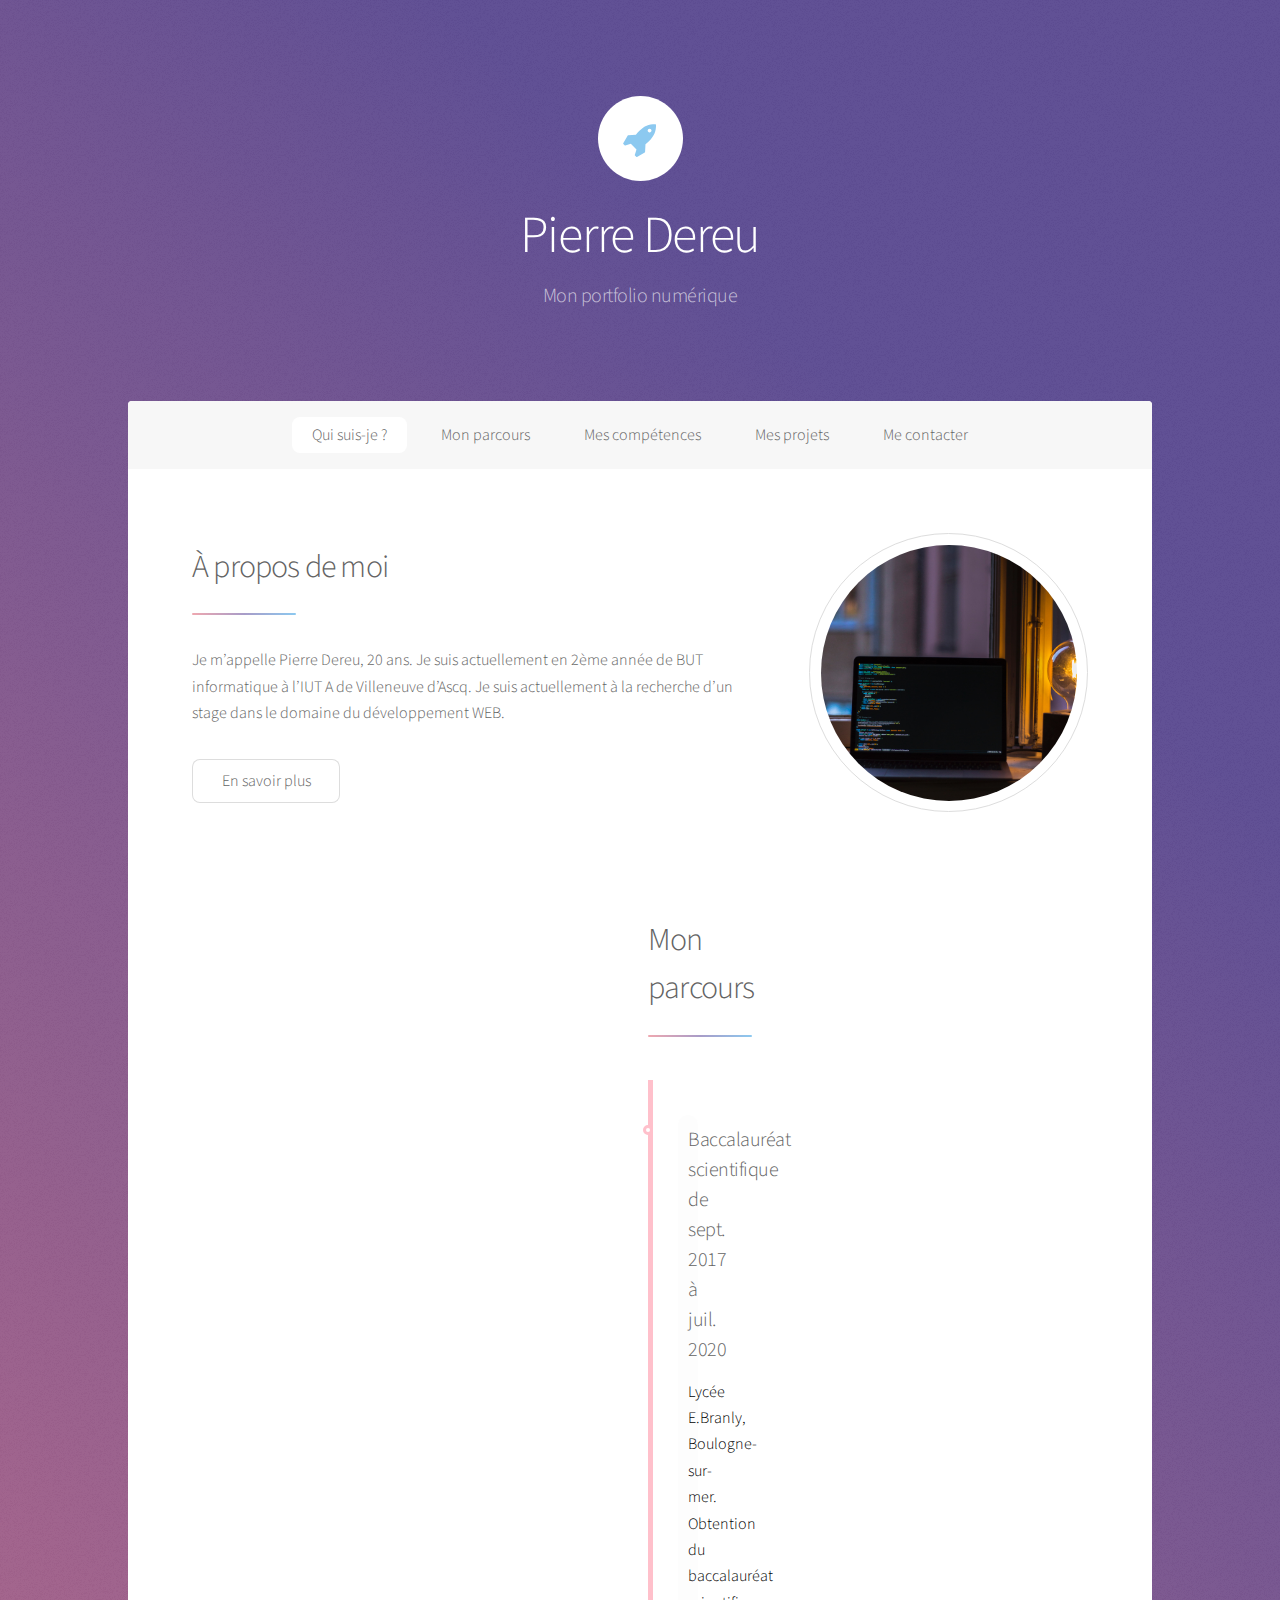
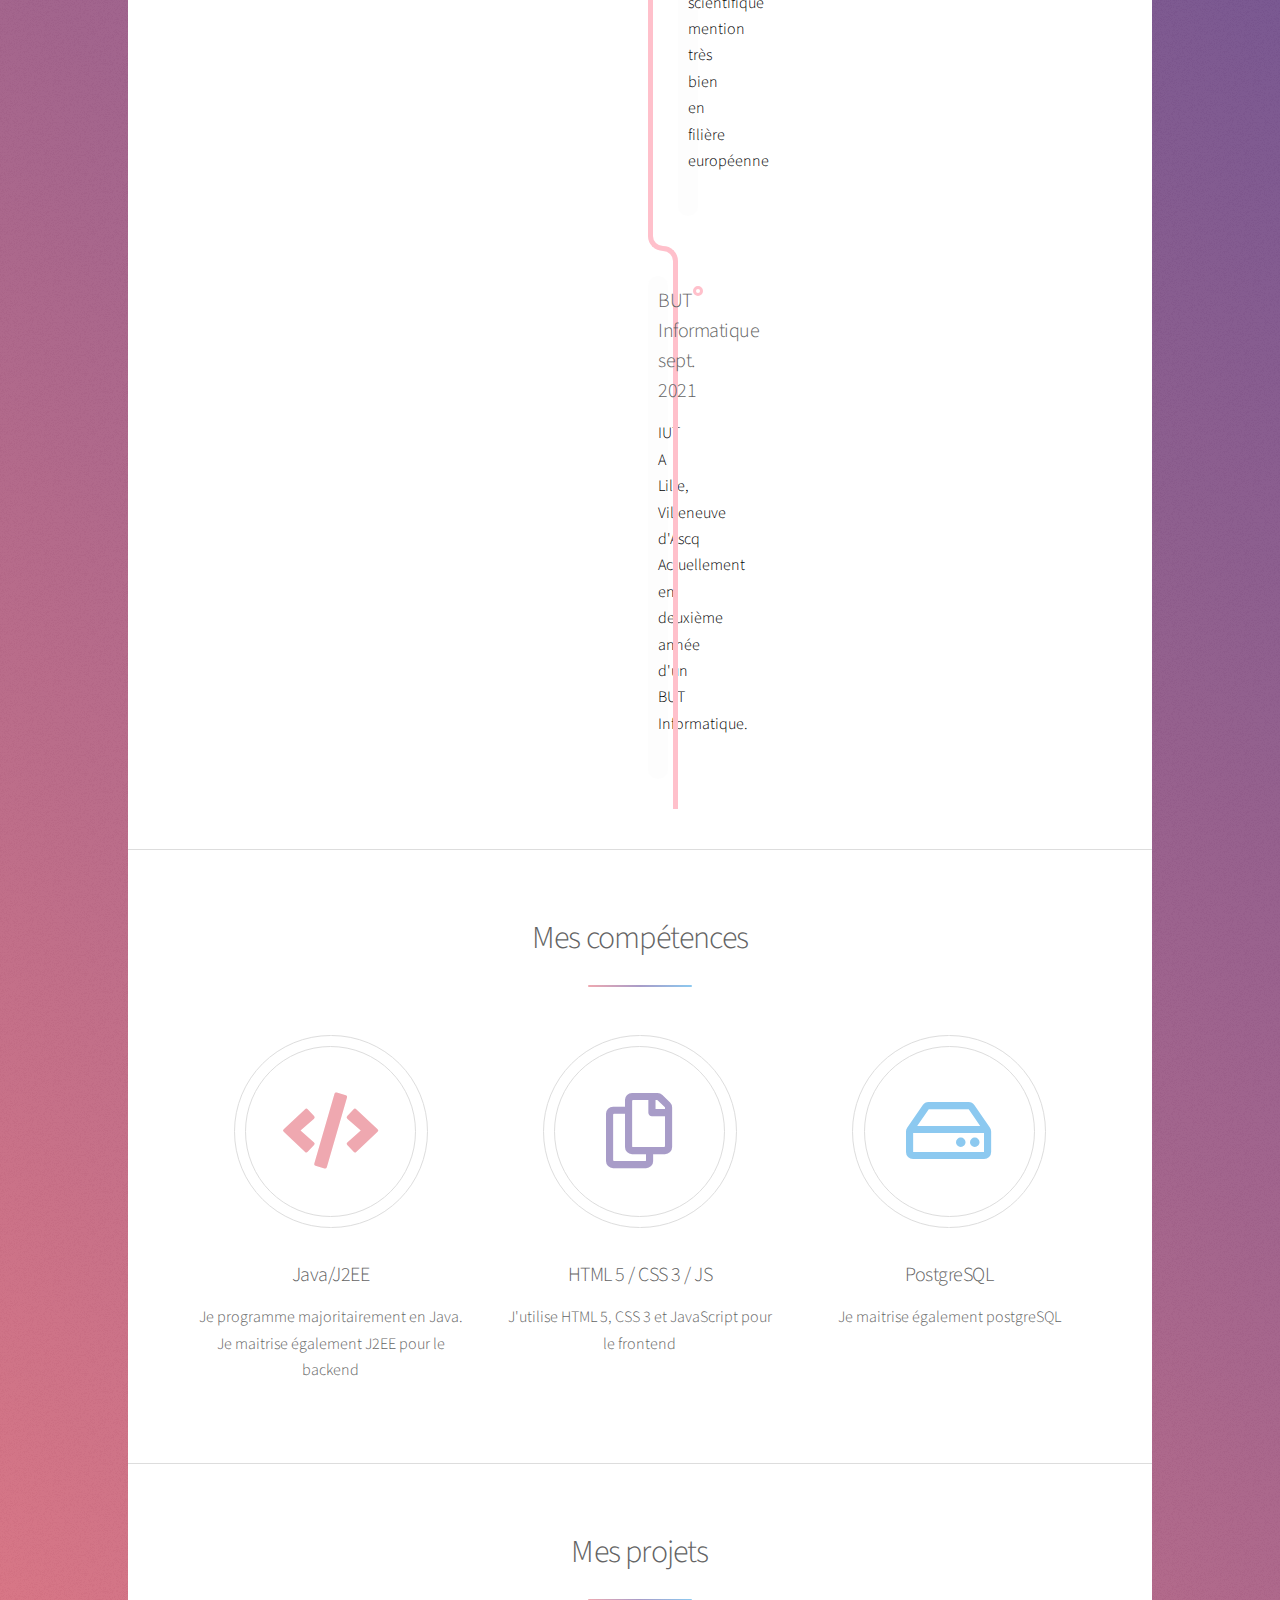
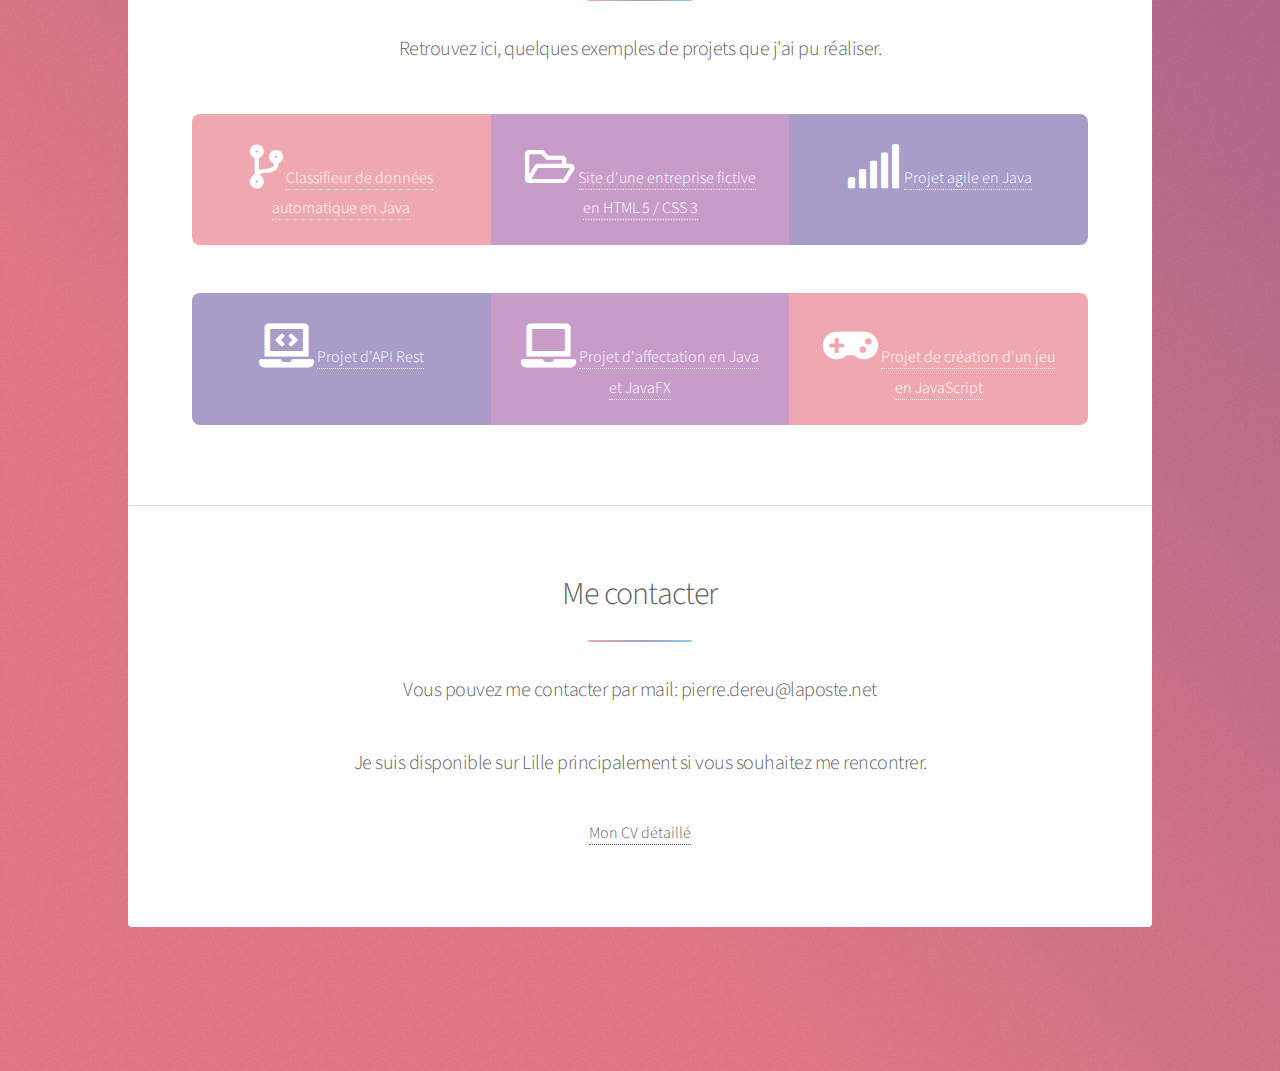
<file: index.html>
<!DOCTYPE HTML>
<!--
	Stellar by HTML5 UP
	html5up.net | @ajlkn
	Free for personal and commercial use under the CCA 3.0 license (html5up.net/license)
-->
<html>
	<head>
		<title>Pierre Dereu</title>
		<meta charset="utf-8" />
		<meta name="viewport" content="width=device-width, initial-scale=1, user-scalable=no" />
		<link rel="stylesheet" href="assets/css/main.css" />
		<noscript><link rel="stylesheet" href="assets/css/noscript.css" /></noscript>
	</head>
	<body class="is-preload">

		<!-- Wrapper -->
			<div id="wrapper">

				<!-- Header -->
					<header id="header" class="alt">
						<span class="logo"><img src="images/logo.svg" alt="" /></span>
						<h1>Pierre Dereu</h1>
						<p>Mon portfolio numérique</p>
					</header>

				<!-- Nav -->
					<nav id="nav">
						<ul>
							<li><a href="#intro" class="active">Qui suis-je ?</a></li>
							<li><a href="#third">Mon parcours</a></li>
							<li><a href="#first">Mes compétences</a></li>
							<li><a href="#second">Mes projets</a></li>
							<li><a href="#cta">Me contacter</a></li>
						</ul>
					</nav>

				<!-- Main -->
					<div id="main">

						<!-- Introduction -->
							<section id="intro" class="main">
								<div class="spotlight">
									<div class="content">
										<header class="major">
											<h2>À propos de moi</h2>
										</header>
										<p>Je m’appelle Pierre Dereu, 20 ans. Je suis actuellement en 2ème année de BUT informatique à l’IUT A de Villeneuve d’Ascq. Je suis actuellement à la recherche d’un stage dans le domaine du développement WEB.
</p>
										<ul class="actions">
											<li><a href="generic.html#content" class="button">En savoir plus</a></li>
										</ul>
									</div>
									<span class="image"><img src="images/image2.jpg" alt="" /></span>
								</div>
							</section>
							
							<section id="third">
								<div class="timeline">
								<header class="major"><h2>Mon parcours</h2></header>
								<div class="outer">
								  <div class="card">
									<div class="info">
									  <h3 class="title">Baccalauréat scientifique de sept. 2017 à juil. 2020</h3>
									  <p>
										Lycée E.Branly, Boulogne-sur-mer.
										Obtention du baccalauréat scientifique mention très bien en filière européenne</p>
									</div>
								  </div>
								  <div class="card">
									<div class="info">
									  <h3 class="title">BUT Informatique sept. 2021</h3>
									  <p>
										IUT A Lille, Villeneuve d'Ascq
										Actuellement en deuxième année d'un BUT Informatique. </p>
									</div>
								  </div>
								</div>
							  </div>
							</section>
							

						<!-- First Section -->
							<section id="first" class="main special">
								<header class="major">
									<h2>Mes compétences</h2>
								</header>
								<ul class="features">
									<li>
										<span class="icon solid major style1 fa-code"></span>
										<h3>Java/J2EE</h3>
										<p>Je programme majoritairement en Java. Je maitrise également J2EE pour le backend</p>
									</li>
									<li>
										<span class="icon major style3 fa-copy"></span>
										<h3>HTML 5 / CSS 3 / JS</h3>
										<p>J'utilise HTML 5, CSS 3 et JavaScript pour le frontend</p>
									</li>
									<li>
										<span class="icon major style5 fa-hdd"></span>
										<h3>PostgreSQL</h3>
										<p>Je maitrise également postgreSQL</p>
									</li>
								</ul>
							</section>

						<!-- Second Section -->
							<section id="second" class="main special">
								<header class="major">
									<h2>Mes projets</h2>
									<p>Retrouvez ici, quelques exemples de projets que j'ai pu réaliser.</p>
								</header>
								<ul class="statistics">
									<li class="style1">
										<span class="icon solid fa-code-branch"></span>
										<a href="generic.html#Projet1">Classifieur de données automatique en Java</a>
									</li>
									<li class="style2">
										<span class="icon fa-folder-open"></span>
										<a href="http://piazor.github.io">Site d'une entreprise fictive en HTML 5 / CSS 3</a>
									</li>
									<li class="style3">
										<span class="icon solid fa-signal"></span>
										<a href="generic.html#Projet2">Projet agile en Java</a>
									</li>
									
								</ul>
								<ul class="statistics">
									<li class="style3">
										<span class="icon solid fa-laptop-code"></span>
										<a href="generic.html#Projet4">Projet d'API Rest</a>
									</li>
									<li class="style2">
										<span class="icon solid fa-laptop"></span>
										<a href="generic.html#Projet3">Projet d'affectation en Java et JavaFX</a>
									</li>
									<li class="style1">
										<span class="icon solid fa-gamepad"></span>
										<a href="generic.html#Projet5">Projet de création d'un jeu en JavaScript</a>
									</li>
								</ul>
							</section>

						<!-- Get Started -->
							<section id="cta" class="main special">
								<header class="major">
									<h2>Me contacter</h2>
									<p>Vous pouvez me contacter par mail: pierre.dereu@laposte.net</p>
									<p>Je suis disponible sur Lille principalement si vous souhaitez me rencontrer.</p>
									<a href="pdf/cv.pdf"> Mon CV détaillé</a>
								</header>
							</section>

					</div>

				<!-- Footer -->
					<footer id="footer">
						<!-- <section>
							<h2>Aliquam sed mauris</h2>
							<p>Sed lorem ipsum dolor sit amet et nullam consequat feugiat consequat magna adipiscing tempus etiam dolore veroeros. eget dapibus mauris. Cras aliquet, nisl ut viverra sollicitudin, ligula erat egestas velit, vitae tincidunt odio.</p>
							<ul class="actions">
								<li><a href="generic.html" class="button">Learn More</a></li>
							</ul>
						</section>
						<section>
							<h2>Etiam feugiat</h2>
							<dl class="alt">
								<dt>Address</dt>
								<dd>1234 Somewhere Road &bull; Nashville, TN 00000 &bull; USA</dd>
								<dt>Phone</dt>
								<dd>(000) 000-0000 x 0000</dd>
								<dt>Email</dt>
								<dd><a href="#">information@untitled.tld</a></dd>
							</dl>
							<ul class="icons">
								<li><a href="#" class="icon brands fa-twitter alt"><span class="label">Twitter</span></a></li>
								<li><a href="#" class="icon brands fa-facebook-f alt"><span class="label">Facebook</span></a></li>
								<li><a href="#" class="icon brands fa-instagram alt"><span class="label">Instagram</span></a></li>
								<li><a href="#" class="icon brands fa-github alt"><span class="label">GitHub</span></a></li>
								<li><a href="#" class="icon brands fa-dribbble alt"><span class="label">Dribbble</span></a></li>
							</ul>
						</section> -->
					</footer>

			</div>

		<!-- Scripts -->
			<script src="assets/js/jquery.min.js"></script>
			<script src="assets/js/jquery.scrollex.min.js"></script>
			<script src="assets/js/jquery.scrolly.min.js"></script>
			<script src="assets/js/browser.min.js"></script>
			<script src="assets/js/breakpoints.min.js"></script>
			<script src="assets/js/util.js"></script>
			<script src="assets/js/main.js"></script>

	</body>
</html>
</file>
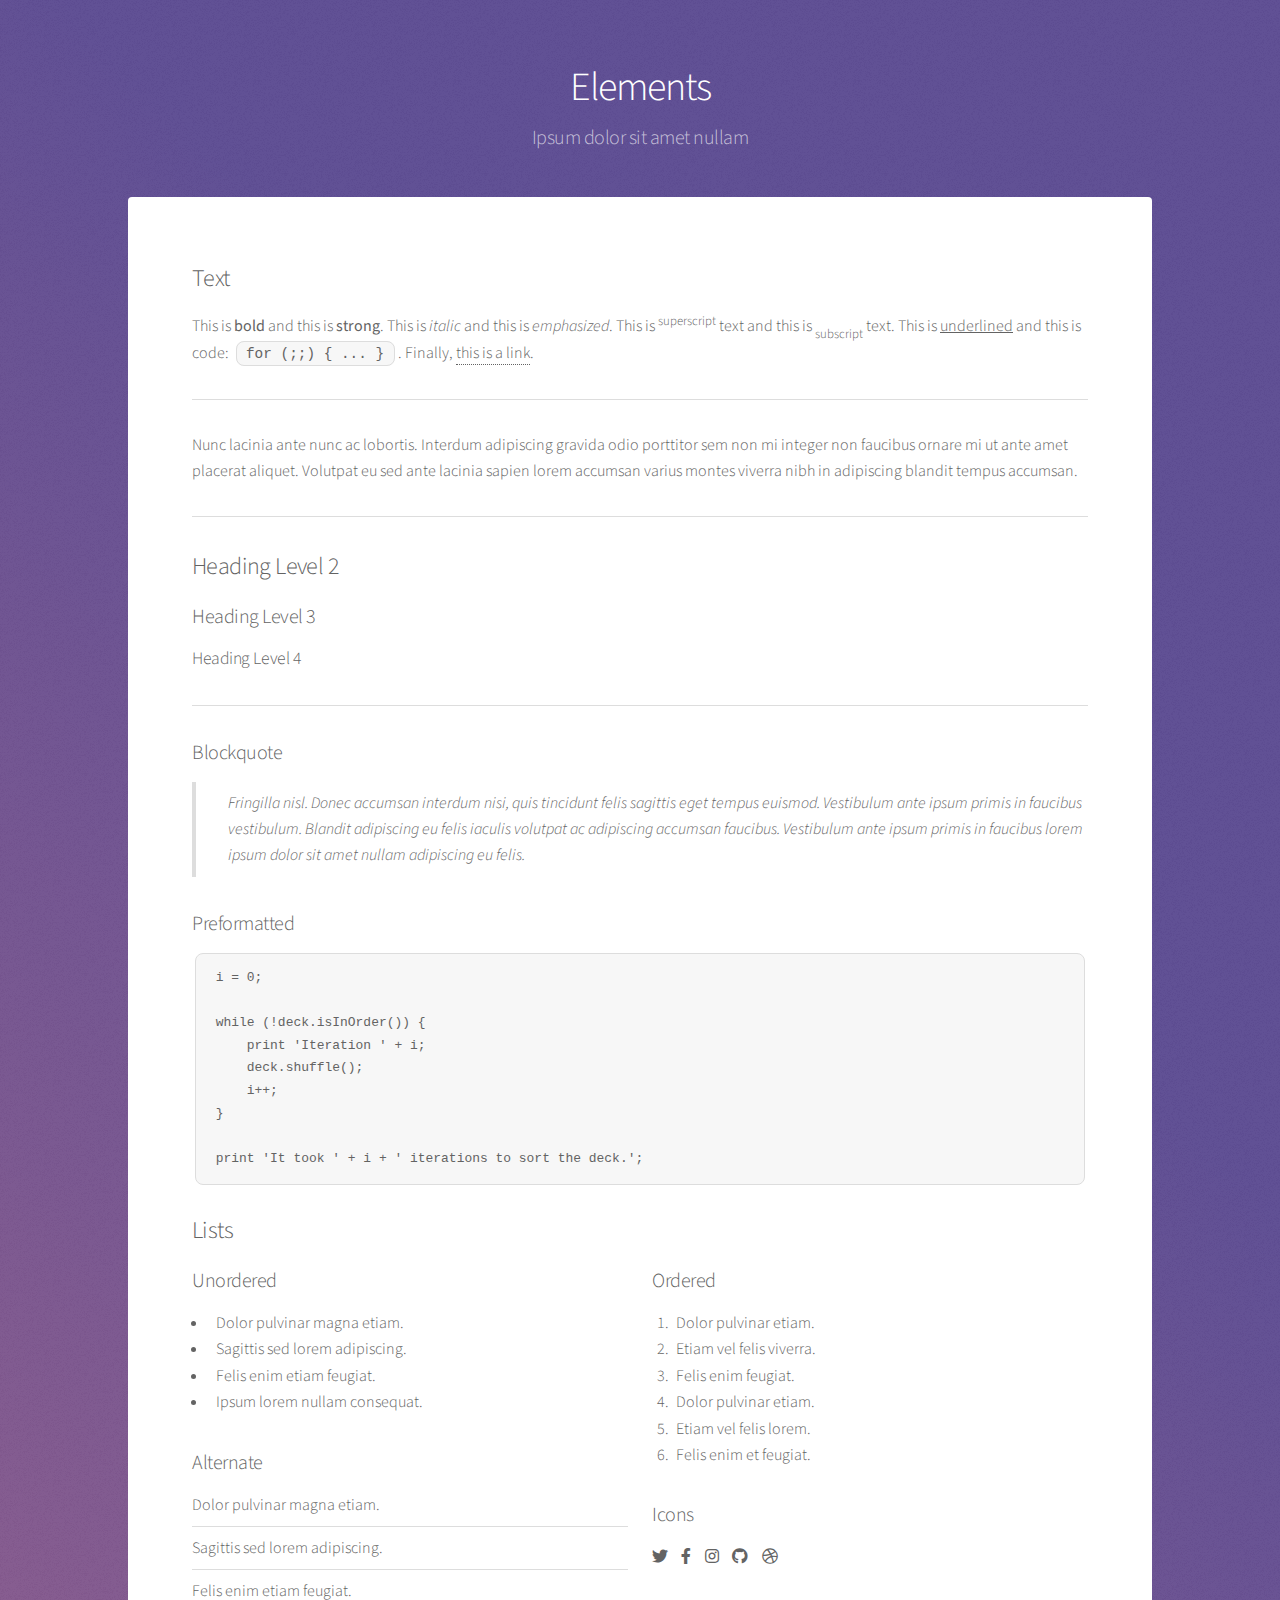
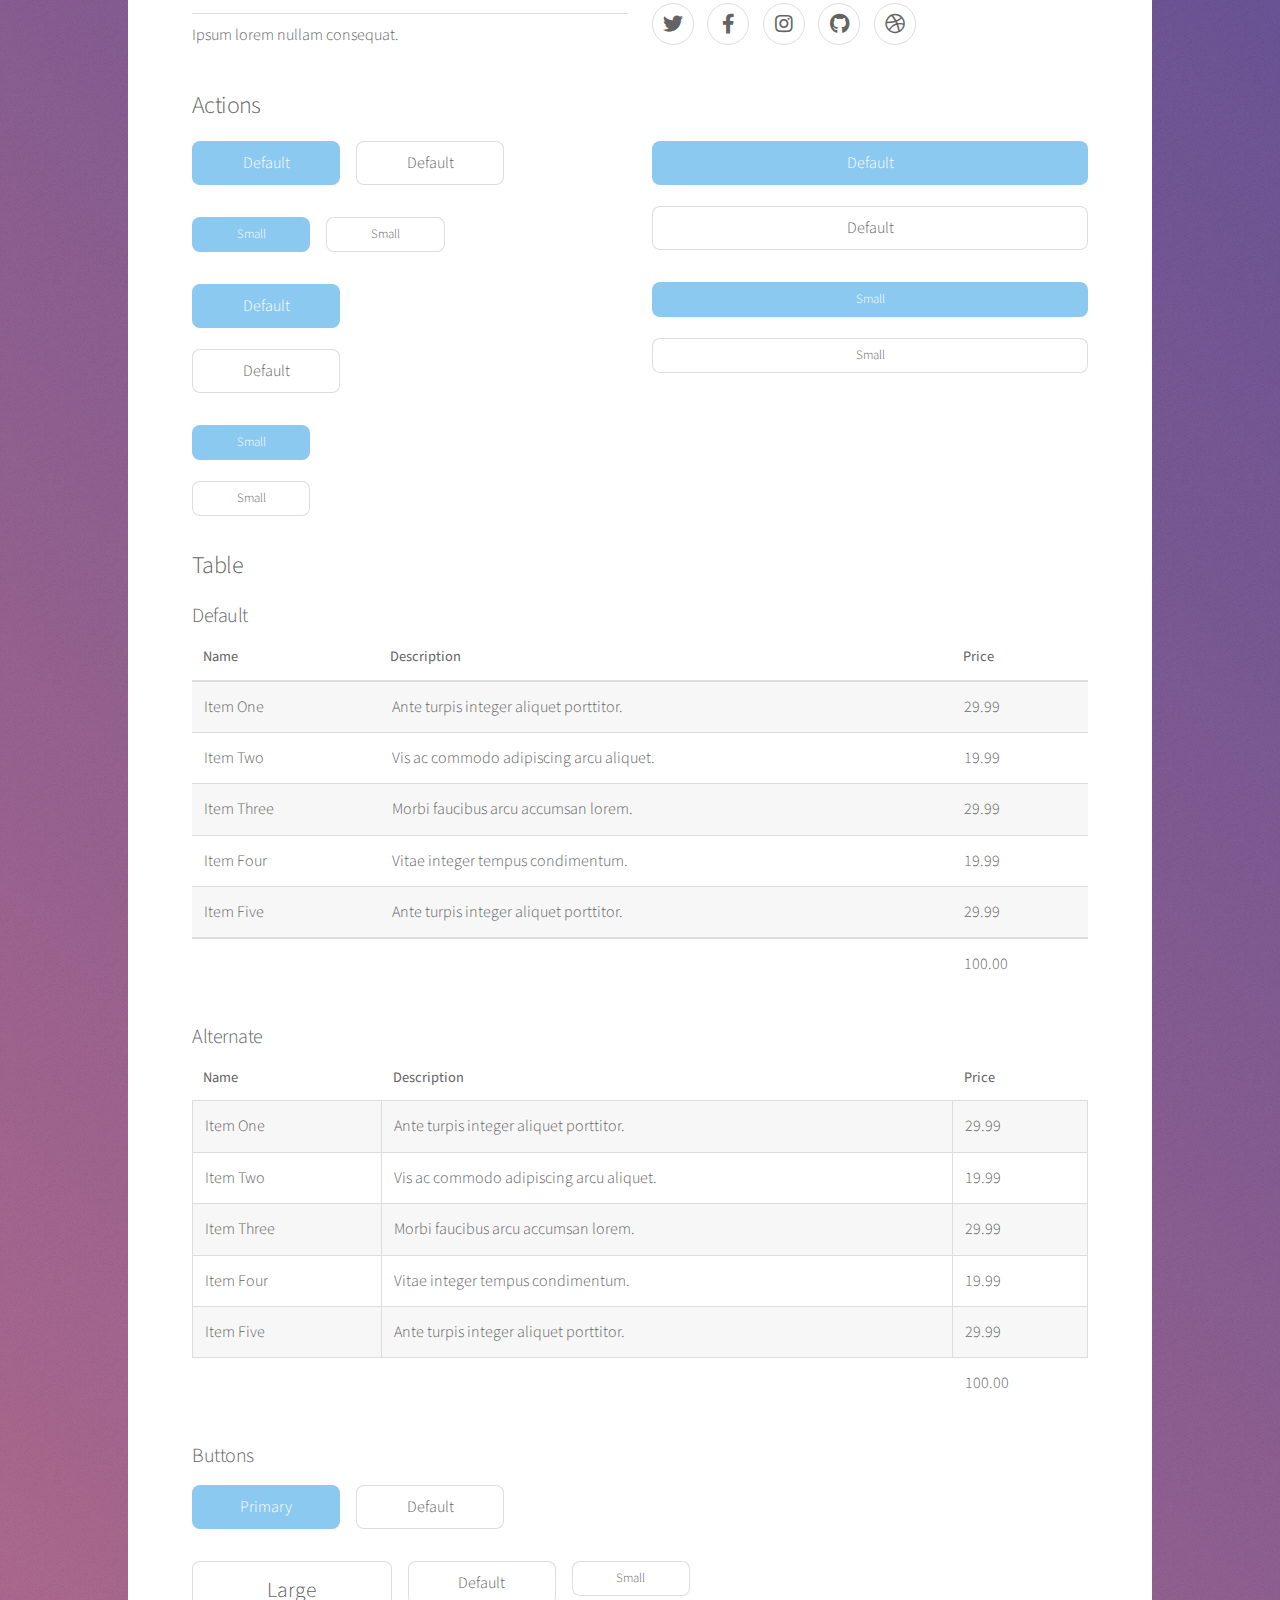
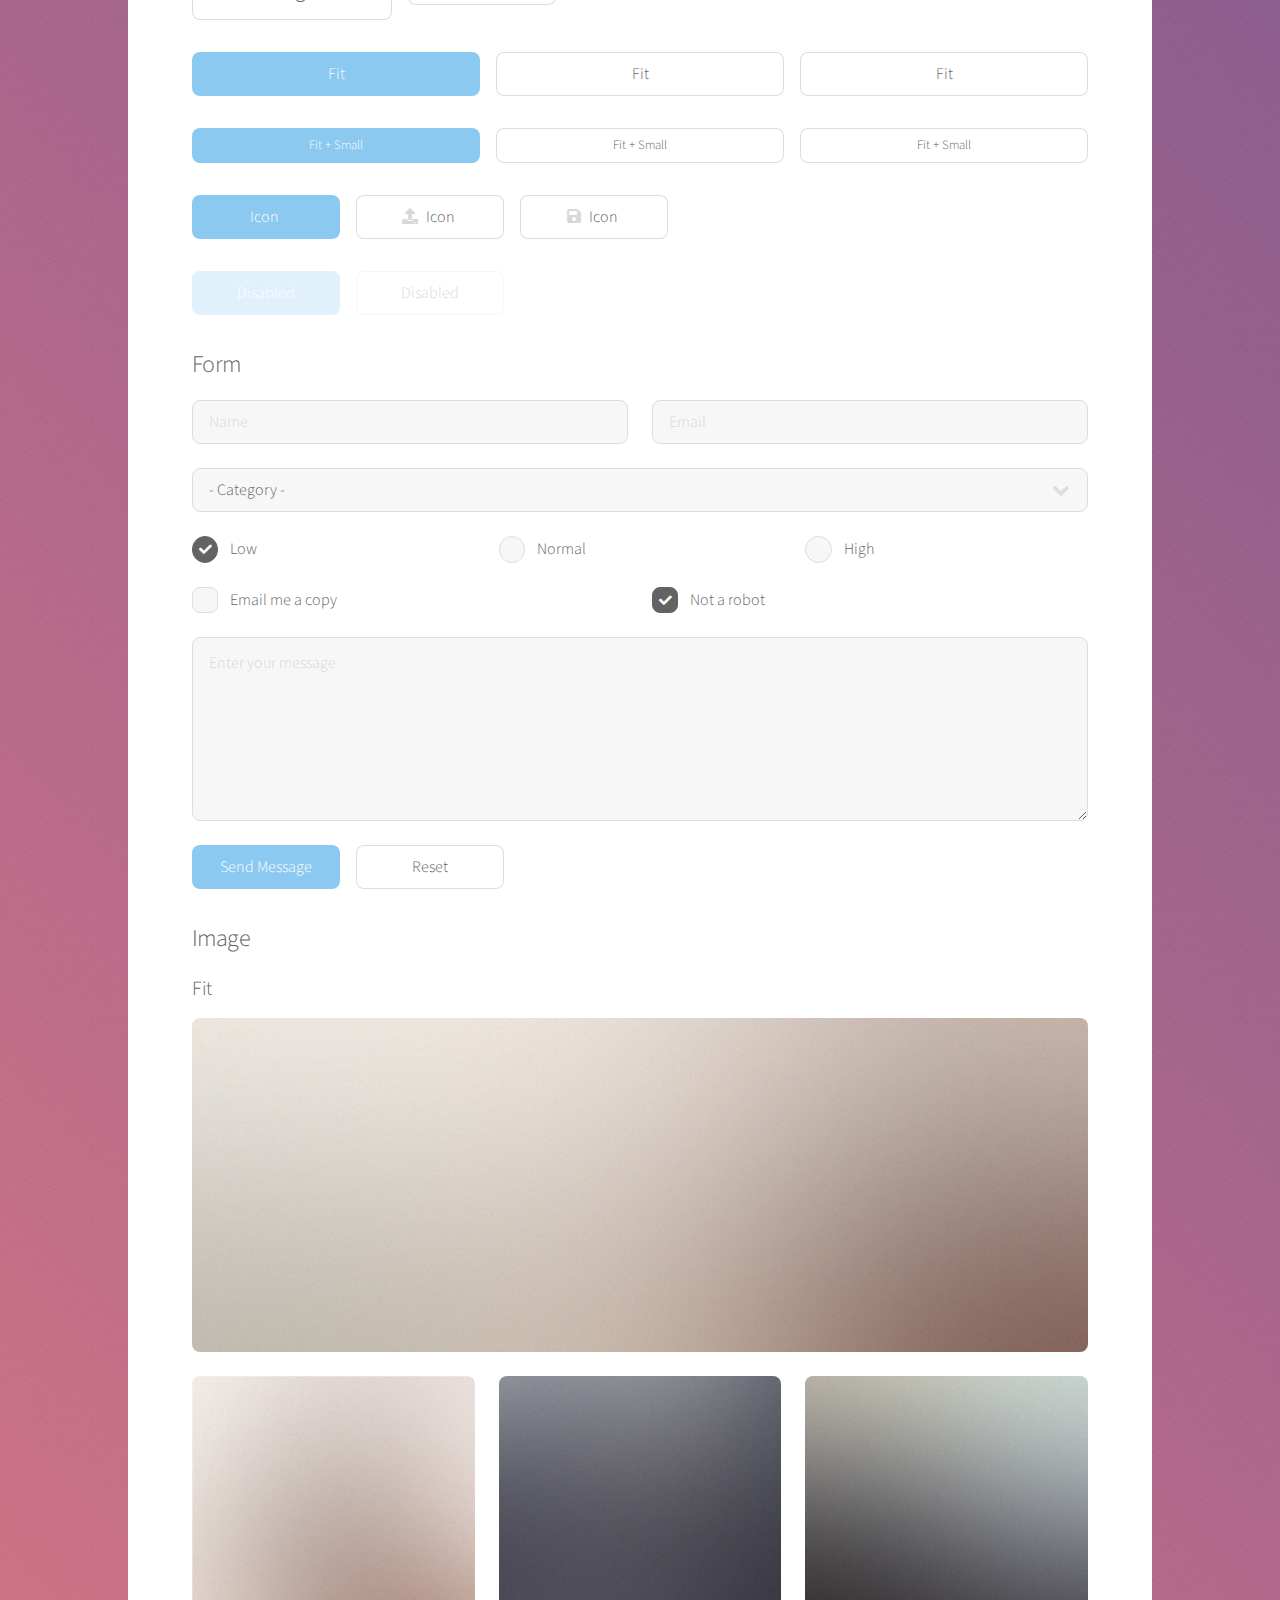
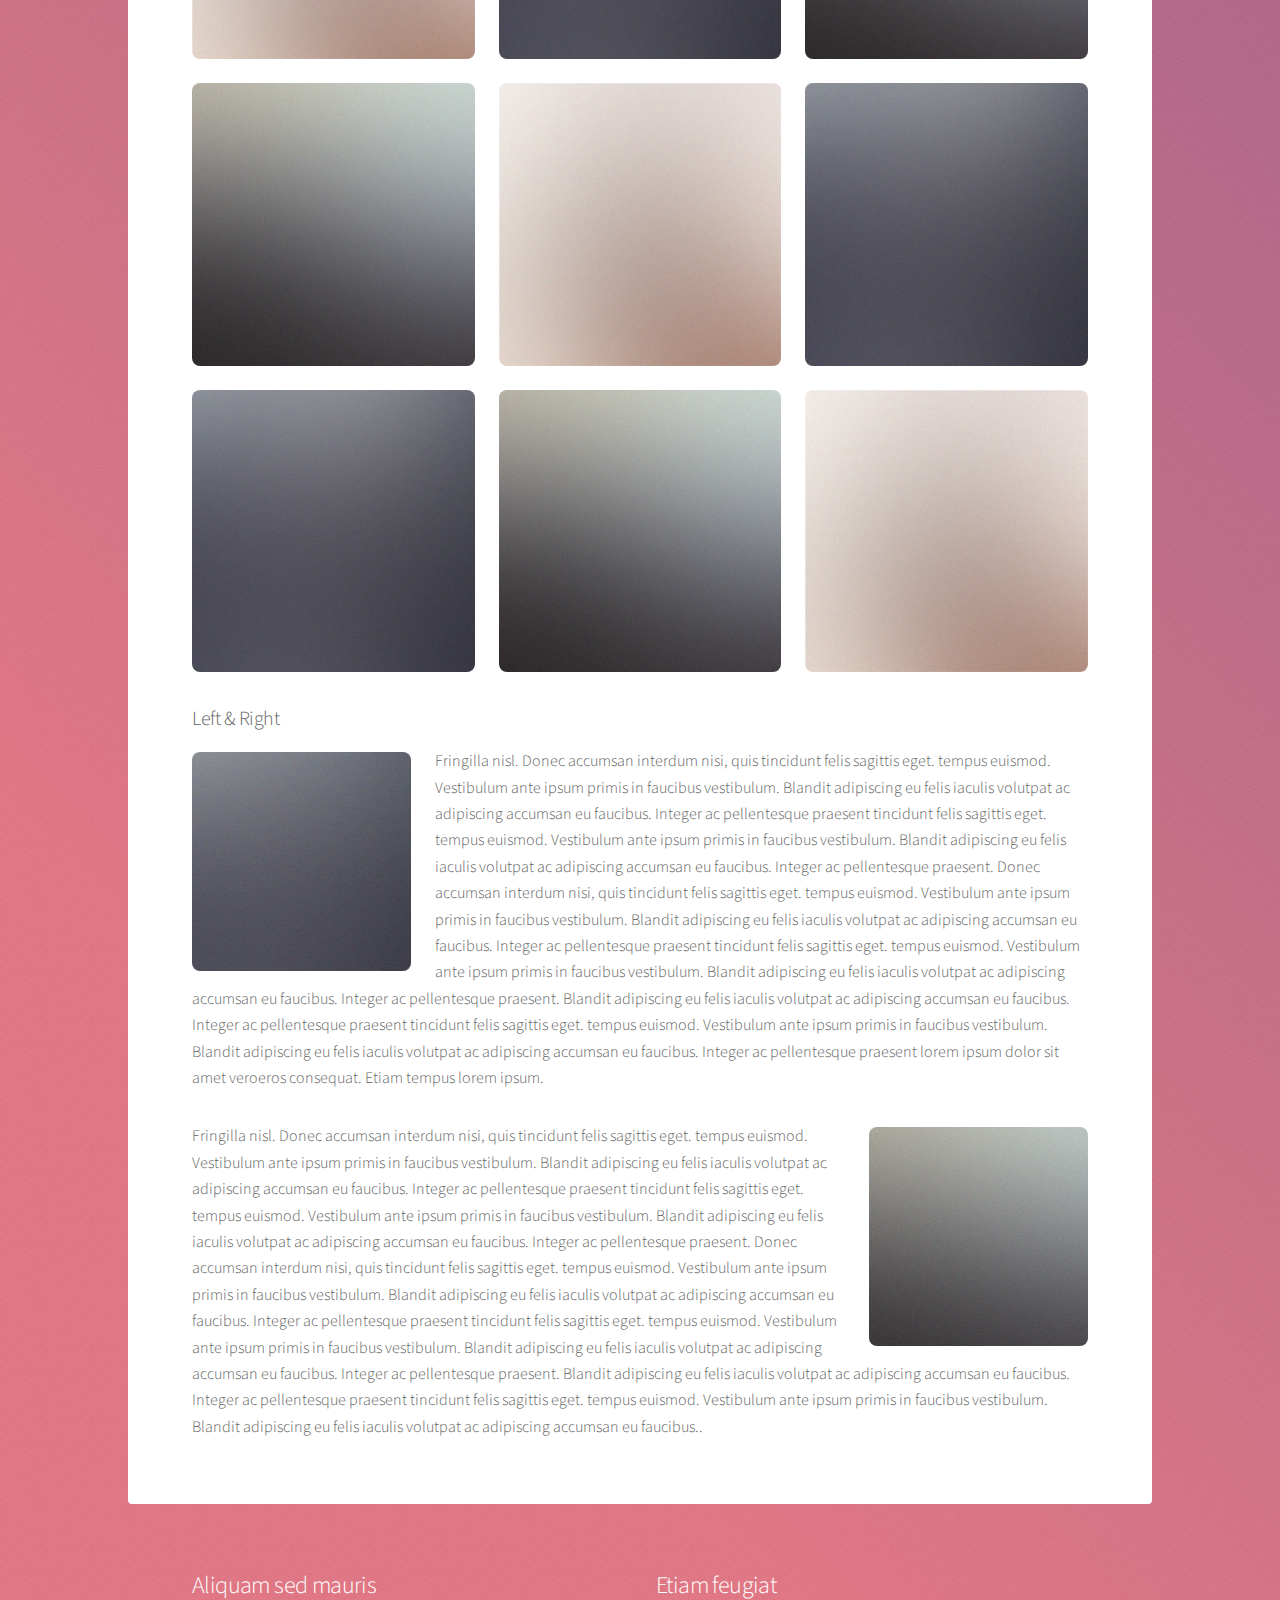
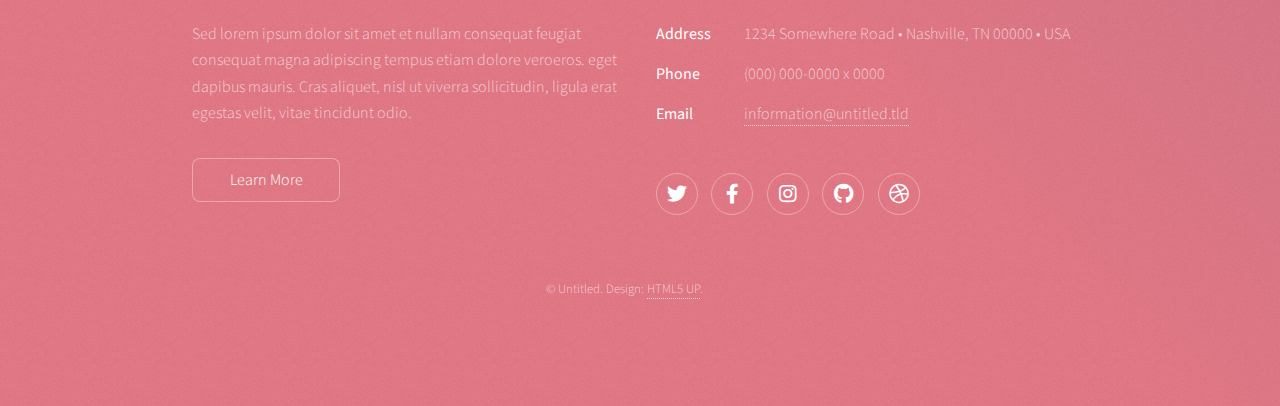
<file: elements.html>
<!DOCTYPE HTML>
<!--
	Stellar by HTML5 UP
	html5up.net | @ajlkn
	Free for personal and commercial use under the CCA 3.0 license (html5up.net/license)
-->
<html>
	<head>
		<title>Elements - Stellar by HTML5 UP</title>
		<meta charset="utf-8" />
		<meta name="viewport" content="width=device-width, initial-scale=1, user-scalable=no" />
		<link rel="stylesheet" href="assets/css/main.css" />
		<noscript><link rel="stylesheet" href="assets/css/noscript.css" /></noscript>
	</head>
	<body class="is-preload">

		<!-- Wrapper -->
			<div id="wrapper">

				<!-- Header -->
					<header id="header">
						<h1>Elements</h1>
						<p>Ipsum dolor sit amet nullam</p>
					</header>

				<!-- Main -->
					<div id="main">

						<!-- Content -->
							<section id="content" class="main">

								<!-- Text -->
									<section>
										<h2>Text</h2>
										<p>This is <b>bold</b> and this is <strong>strong</strong>. This is <i>italic</i> and this is <em>emphasized</em>.
										This is <sup>superscript</sup> text and this is <sub>subscript</sub> text.
										This is <u>underlined</u> and this is code: <code>for (;;) { ... }</code>. Finally, <a href="#">this is a link</a>.</p>
										<hr />
										<p>Nunc lacinia ante nunc ac lobortis. Interdum adipiscing gravida odio porttitor sem non mi integer non faucibus ornare mi ut ante amet placerat aliquet. Volutpat eu sed ante lacinia sapien lorem accumsan varius montes viverra nibh in adipiscing blandit tempus accumsan.</p>
										<hr />
										<h2>Heading Level 2</h2>
										<h3>Heading Level 3</h3>
										<h4>Heading Level 4</h4>
										<hr />
										<h3>Blockquote</h3>
										<blockquote>Fringilla nisl. Donec accumsan interdum nisi, quis tincidunt felis sagittis eget tempus euismod. Vestibulum ante ipsum primis in faucibus vestibulum. Blandit adipiscing eu felis iaculis volutpat ac adipiscing accumsan faucibus. Vestibulum ante ipsum primis in faucibus lorem ipsum dolor sit amet nullam adipiscing eu felis.</blockquote>
										<h3>Preformatted</h3>
										<pre><code>i = 0;

while (!deck.isInOrder()) {
    print 'Iteration ' + i;
    deck.shuffle();
    i++;
}

print 'It took ' + i + ' iterations to sort the deck.';</code></pre>
									</section>

								<!-- Lists -->
									<section>
										<h2>Lists</h2>
										<div class="row">
											<div class="col-6 col-12-medium">
												<h3>Unordered</h3>
												<ul>
													<li>Dolor pulvinar magna etiam.</li>
													<li>Sagittis sed lorem adipiscing.</li>
													<li>Felis enim etiam feugiat.</li>
													<li>Ipsum lorem nullam consequat.</li>
												</ul>
												<h3>Alternate</h3>
												<ul class="alt">
													<li>Dolor pulvinar magna etiam.</li>
													<li>Sagittis sed lorem adipiscing.</li>
													<li>Felis enim etiam feugiat.</li>
													<li>Ipsum lorem nullam consequat.</li>
												</ul>
											</div>
											<div class="col-6 col-12-medium">
												<h3>Ordered</h3>
												<ol>
													<li>Dolor pulvinar etiam.</li>
													<li>Etiam vel felis viverra.</li>
													<li>Felis enim feugiat.</li>
													<li>Dolor pulvinar etiam.</li>
													<li>Etiam vel felis lorem.</li>
													<li>Felis enim et feugiat.</li>
												</ol>
												<h3>Icons</h3>
												<ul class="icons">
													<li><a href="#" class="icon brands fa-twitter"><span class="label">Twitter</span></a></li>
													<li><a href="#" class="icon brands fa-facebook-f"><span class="label">Facebook</span></a></li>
													<li><a href="#" class="icon brands fa-instagram"><span class="label">Instagram</span></a></li>
													<li><a href="#" class="icon brands fa-github"><span class="label">GitHub</span></a></li>
													<li><a href="#" class="icon brands fa-dribbble"><span class="label">Dribbble</span></a></li>
												</ul>
												<ul class="icons">
													<li><a href="#" class="icon brands alt fa-twitter"><span class="label">Twitter</span></a></li>
													<li><a href="#" class="icon brands alt fa-facebook-f"><span class="label">Facebook</span></a></li>
													<li><a href="#" class="icon brands alt fa-instagram"><span class="label">Instagram</span></a></li>
													<li><a href="#" class="icon brands alt fa-github"><span class="label">GitHub</span></a></li>
													<li><a href="#" class="icon brands alt fa-dribbble"><span class="label">Dribbble</span></a></li>
												</ul>
											</div>
										</div>
										<h2>Actions</h2>
										<div class="row">
											<div class="col-6 col-12-medium">
												<ul class="actions">
													<li><a href="#" class="button primary">Default</a></li>
													<li><a href="#" class="button">Default</a></li>
												</ul>
												<ul class="actions small">
													<li><a href="#" class="button primary small">Small</a></li>
													<li><a href="#" class="button small">Small</a></li>
												</ul>
												<ul class="actions stacked">
													<li><a href="#" class="button primary">Default</a></li>
													<li><a href="#" class="button">Default</a></li>
												</ul>
												<ul class="actions stacked">
													<li><a href="#" class="button primary small">Small</a></li>
													<li><a href="#" class="button small">Small</a></li>
												</ul>
											</div>
											<div class="col-6 col-12-medium">
												<ul class="actions stacked">
													<li><a href="#" class="button primary fit">Default</a></li>
													<li><a href="#" class="button fit">Default</a></li>
												</ul>
												<ul class="actions stacked">
													<li><a href="#" class="button primary small fit">Small</a></li>
													<li><a href="#" class="button small fit">Small</a></li>
												</ul>
											</div>
										</div>
									</section>

								<!-- Table -->
									<section>
										<h2>Table</h2>
										<h3>Default</h3>
										<div class="table-wrapper">
											<table>
												<thead>
													<tr>
														<th>Name</th>
														<th>Description</th>
														<th>Price</th>
													</tr>
												</thead>
												<tbody>
													<tr>
														<td>Item One</td>
														<td>Ante turpis integer aliquet porttitor.</td>
														<td>29.99</td>
													</tr>
													<tr>
														<td>Item Two</td>
														<td>Vis ac commodo adipiscing arcu aliquet.</td>
														<td>19.99</td>
													</tr>
													<tr>
														<td>Item Three</td>
														<td> Morbi faucibus arcu accumsan lorem.</td>
														<td>29.99</td>
													</tr>
													<tr>
														<td>Item Four</td>
														<td>Vitae integer tempus condimentum.</td>
														<td>19.99</td>
													</tr>
													<tr>
														<td>Item Five</td>
														<td>Ante turpis integer aliquet porttitor.</td>
														<td>29.99</td>
													</tr>
												</tbody>
												<tfoot>
													<tr>
														<td colspan="2"></td>
														<td>100.00</td>
													</tr>
												</tfoot>
											</table>
										</div>

										<h3>Alternate</h3>
										<div class="table-wrapper">
											<table class="alt">
												<thead>
													<tr>
														<th>Name</th>
														<th>Description</th>
														<th>Price</th>
													</tr>
												</thead>
												<tbody>
													<tr>
														<td>Item One</td>
														<td>Ante turpis integer aliquet porttitor.</td>
														<td>29.99</td>
													</tr>
													<tr>
														<td>Item Two</td>
														<td>Vis ac commodo adipiscing arcu aliquet.</td>
														<td>19.99</td>
													</tr>
													<tr>
														<td>Item Three</td>
														<td> Morbi faucibus arcu accumsan lorem.</td>
														<td>29.99</td>
													</tr>
													<tr>
														<td>Item Four</td>
														<td>Vitae integer tempus condimentum.</td>
														<td>19.99</td>
													</tr>
													<tr>
														<td>Item Five</td>
														<td>Ante turpis integer aliquet porttitor.</td>
														<td>29.99</td>
													</tr>
												</tbody>
												<tfoot>
													<tr>
														<td colspan="2"></td>
														<td>100.00</td>
													</tr>
												</tfoot>
											</table>
										</div>
									</section>

								<!-- Buttons -->
									<section>
										<h3>Buttons</h3>
										<ul class="actions">
											<li><a href="#" class="button primary">Primary</a></li>
											<li><a href="#" class="button">Default</a></li>
										</ul>
										<ul class="actions">
											<li><a href="#" class="button large">Large</a></li>
											<li><a href="#" class="button">Default</a></li>
											<li><a href="#" class="button small">Small</a></li>
										</ul>
										<ul class="actions fit">
											<li><a href="#" class="button primary fit">Fit</a></li>
											<li><a href="#" class="button fit">Fit</a></li>
											<li><a href="#" class="button fit">Fit</a></li>
										</ul>
										<ul class="actions fit small">
											<li><a href="#" class="button primary fit small">Fit + Small</a></li>
											<li><a href="#" class="button fit small">Fit + Small</a></li>
											<li><a href="#" class="button fit small">Fit + Small</a></li>
										</ul>
										<ul class="actions">
											<li><a href="#" class="button primary icon solidfa-download">Icon</a></li>
											<li><a href="#" class="button icon solid fa-upload">Icon</a></li>
											<li><a href="#" class="button icon solid fa-save">Icon</a></li>
										</ul>
										<ul class="actions">
											<li><span class="button primary disabled">Disabled</span></li>
											<li><span class="button disabled">Disabled</span></li>
										</ul>
									</section>

								<!-- Form -->
									<section>
										<h2>Form</h2>
										<form method="post" action="#">
											<div class="row gtr-uniform">
												<div class="col-6 col-12-xsmall">
													<input type="text" name="demo-name" id="demo-name" value="" placeholder="Name" />
												</div>
												<div class="col-6 col-12-xsmall">
													<input type="email" name="demo-email" id="demo-email" value="" placeholder="Email" />
												</div>
												<div class="col-12">
													<select name="demo-category" id="demo-category">
														<option value="">- Category -</option>
														<option value="1">Manufacturing</option>
														<option value="1">Shipping</option>
														<option value="1">Administration</option>
														<option value="1">Human Resources</option>
													</select>
												</div>
												<div class="col-4 col-12-small">
													<input type="radio" id="demo-priority-low" name="demo-priority" checked>
													<label for="demo-priority-low">Low</label>
												</div>
												<div class="col-4 col-12-small">
													<input type="radio" id="demo-priority-normal" name="demo-priority">
													<label for="demo-priority-normal">Normal</label>
												</div>
												<div class="col-4 col-12-small">
													<input type="radio" id="demo-priority-high" name="demo-priority">
													<label for="demo-priority-high">High</label>
												</div>
												<div class="col-6 col-12-small">
													<input type="checkbox" id="demo-copy" name="demo-copy">
													<label for="demo-copy">Email me a copy</label>
												</div>
												<div class="col-6 col-12-small">
													<input type="checkbox" id="demo-human" name="demo-human" checked>
													<label for="demo-human">Not a robot</label>
												</div>
												<div class="col-12">
													<textarea name="demo-message" id="demo-message" placeholder="Enter your message" rows="6"></textarea>
												</div>
												<div class="col-12">
													<ul class="actions">
														<li><input type="submit" value="Send Message" class="primary" /></li>
														<li><input type="reset" value="Reset" /></li>
													</ul>
												</div>
											</div>
										</form>
									</section>

								<!-- Image -->
									<section>
										<h2>Image</h2>
										<h3>Fit</h3>
										<div class="box alt">
											<div class="row gtr-uniform">
												<div class="col-12"><span class="image fit"><img src="images/pic04.jpg" alt="" /></span></div>
												<div class="col-4"><span class="image fit"><img src="images/pic01.jpg" alt="" /></span></div>
												<div class="col-4"><span class="image fit"><img src="images/pic02.jpg" alt="" /></span></div>
												<div class="col-4"><span class="image fit"><img src="images/pic03.jpg" alt="" /></span></div>
												<div class="col-4"><span class="image fit"><img src="images/pic03.jpg" alt="" /></span></div>
												<div class="col-4"><span class="image fit"><img src="images/pic01.jpg" alt="" /></span></div>
												<div class="col-4"><span class="image fit"><img src="images/pic02.jpg" alt="" /></span></div>
												<div class="col-4"><span class="image fit"><img src="images/pic02.jpg" alt="" /></span></div>
												<div class="col-4"><span class="image fit"><img src="images/pic03.jpg" alt="" /></span></div>
												<div class="col-4"><span class="image fit"><img src="images/pic01.jpg" alt="" /></span></div>
											</div>
										</div>
										<h3>Left &amp; Right</h3>
										<p><span class="image left"><img src="images/pic05.jpg" alt="" /></span>Fringilla nisl. Donec accumsan interdum nisi, quis tincidunt felis sagittis eget. tempus euismod. Vestibulum ante ipsum primis in faucibus vestibulum. Blandit adipiscing eu felis iaculis volutpat ac adipiscing accumsan eu faucibus. Integer ac pellentesque praesent tincidunt felis sagittis eget. tempus euismod. Vestibulum ante ipsum primis in faucibus vestibulum. Blandit adipiscing eu felis iaculis volutpat ac adipiscing accumsan eu faucibus. Integer ac pellentesque praesent. Donec accumsan interdum nisi, quis tincidunt felis sagittis eget. tempus euismod. Vestibulum ante ipsum primis in faucibus vestibulum. Blandit adipiscing eu felis iaculis volutpat ac adipiscing accumsan eu faucibus. Integer ac pellentesque praesent tincidunt felis sagittis eget. tempus euismod. Vestibulum ante ipsum primis in faucibus vestibulum. Blandit adipiscing eu felis iaculis volutpat ac adipiscing accumsan eu faucibus. Integer ac pellentesque praesent. Blandit adipiscing eu felis iaculis volutpat ac adipiscing accumsan eu faucibus. Integer ac pellentesque praesent tincidunt felis sagittis eget. tempus euismod. Vestibulum ante ipsum primis in faucibus vestibulum. Blandit adipiscing eu felis iaculis volutpat ac adipiscing accumsan eu faucibus. Integer ac pellentesque praesent lorem ipsum dolor sit amet veroeros consequat. Etiam tempus lorem ipsum.</p>
										<p><span class="image right"><img src="images/pic06.jpg" alt="" /></span>Fringilla nisl. Donec accumsan interdum nisi, quis tincidunt felis sagittis eget. tempus euismod. Vestibulum ante ipsum primis in faucibus vestibulum. Blandit adipiscing eu felis iaculis volutpat ac adipiscing accumsan eu faucibus. Integer ac pellentesque praesent tincidunt felis sagittis eget. tempus euismod. Vestibulum ante ipsum primis in faucibus vestibulum. Blandit adipiscing eu felis iaculis volutpat ac adipiscing accumsan eu faucibus. Integer ac pellentesque praesent. Donec accumsan interdum nisi, quis tincidunt felis sagittis eget. tempus euismod. Vestibulum ante ipsum primis in faucibus vestibulum. Blandit adipiscing eu felis iaculis volutpat ac adipiscing accumsan eu faucibus. Integer ac pellentesque praesent tincidunt felis sagittis eget. tempus euismod. Vestibulum ante ipsum primis in faucibus vestibulum. Blandit adipiscing eu felis iaculis volutpat ac adipiscing accumsan eu faucibus. Integer ac pellentesque praesent. Blandit adipiscing eu felis iaculis volutpat ac adipiscing accumsan eu faucibus. Integer ac pellentesque praesent tincidunt felis sagittis eget. tempus euismod. Vestibulum ante ipsum primis in faucibus vestibulum. Blandit adipiscing eu felis iaculis volutpat ac adipiscing accumsan eu faucibus..</p>
									</section>

							</section>

					</div>

				<!-- Footer -->
					<footer id="footer">
						<section>
							<h2>Aliquam sed mauris</h2>
							<p>Sed lorem ipsum dolor sit amet et nullam consequat feugiat consequat magna adipiscing tempus etiam dolore veroeros. eget dapibus mauris. Cras aliquet, nisl ut viverra sollicitudin, ligula erat egestas velit, vitae tincidunt odio.</p>
							<ul class="actions">
								<li><a href="#" class="button">Learn More</a></li>
							</ul>
						</section>
						<section>
							<h2>Etiam feugiat</h2>
							<dl class="alt">
								<dt>Address</dt>
								<dd>1234 Somewhere Road &bull; Nashville, TN 00000 &bull; USA</dd>
								<dt>Phone</dt>
								<dd>(000) 000-0000 x 0000</dd>
								<dt>Email</dt>
								<dd><a href="#">information@untitled.tld</a></dd>
							</dl>
							<ul class="icons">
								<li><a href="#" class="icon brands fa-twitter alt"><span class="label">Twitter</span></a></li>
								<li><a href="#" class="icon brands fa-facebook-f alt"><span class="label">Facebook</span></a></li>
								<li><a href="#" class="icon brands fa-instagram alt"><span class="label">Instagram</span></a></li>
								<li><a href="#" class="icon brands fa-github alt"><span class="label">GitHub</span></a></li>
								<li><a href="#" class="icon brands fa-dribbble alt"><span class="label">Dribbble</span></a></li>
							</ul>
						</section>
						<p class="copyright">&copy; Untitled. Design: <a href="https://html5up.net">HTML5 UP</a>.</p>
					</footer>

			</div>

		<!-- Scripts -->
			<script src="assets/js/jquery.min.js"></script>
			<script src="assets/js/jquery.scrollex.min.js"></script>
			<script src="assets/js/jquery.scrolly.min.js"></script>
			<script src="assets/js/browser.min.js"></script>
			<script src="assets/js/breakpoints.min.js"></script>
			<script src="assets/js/util.js"></script>
			<script src="assets/js/main.js"></script>

	</body>
</html>
</file>
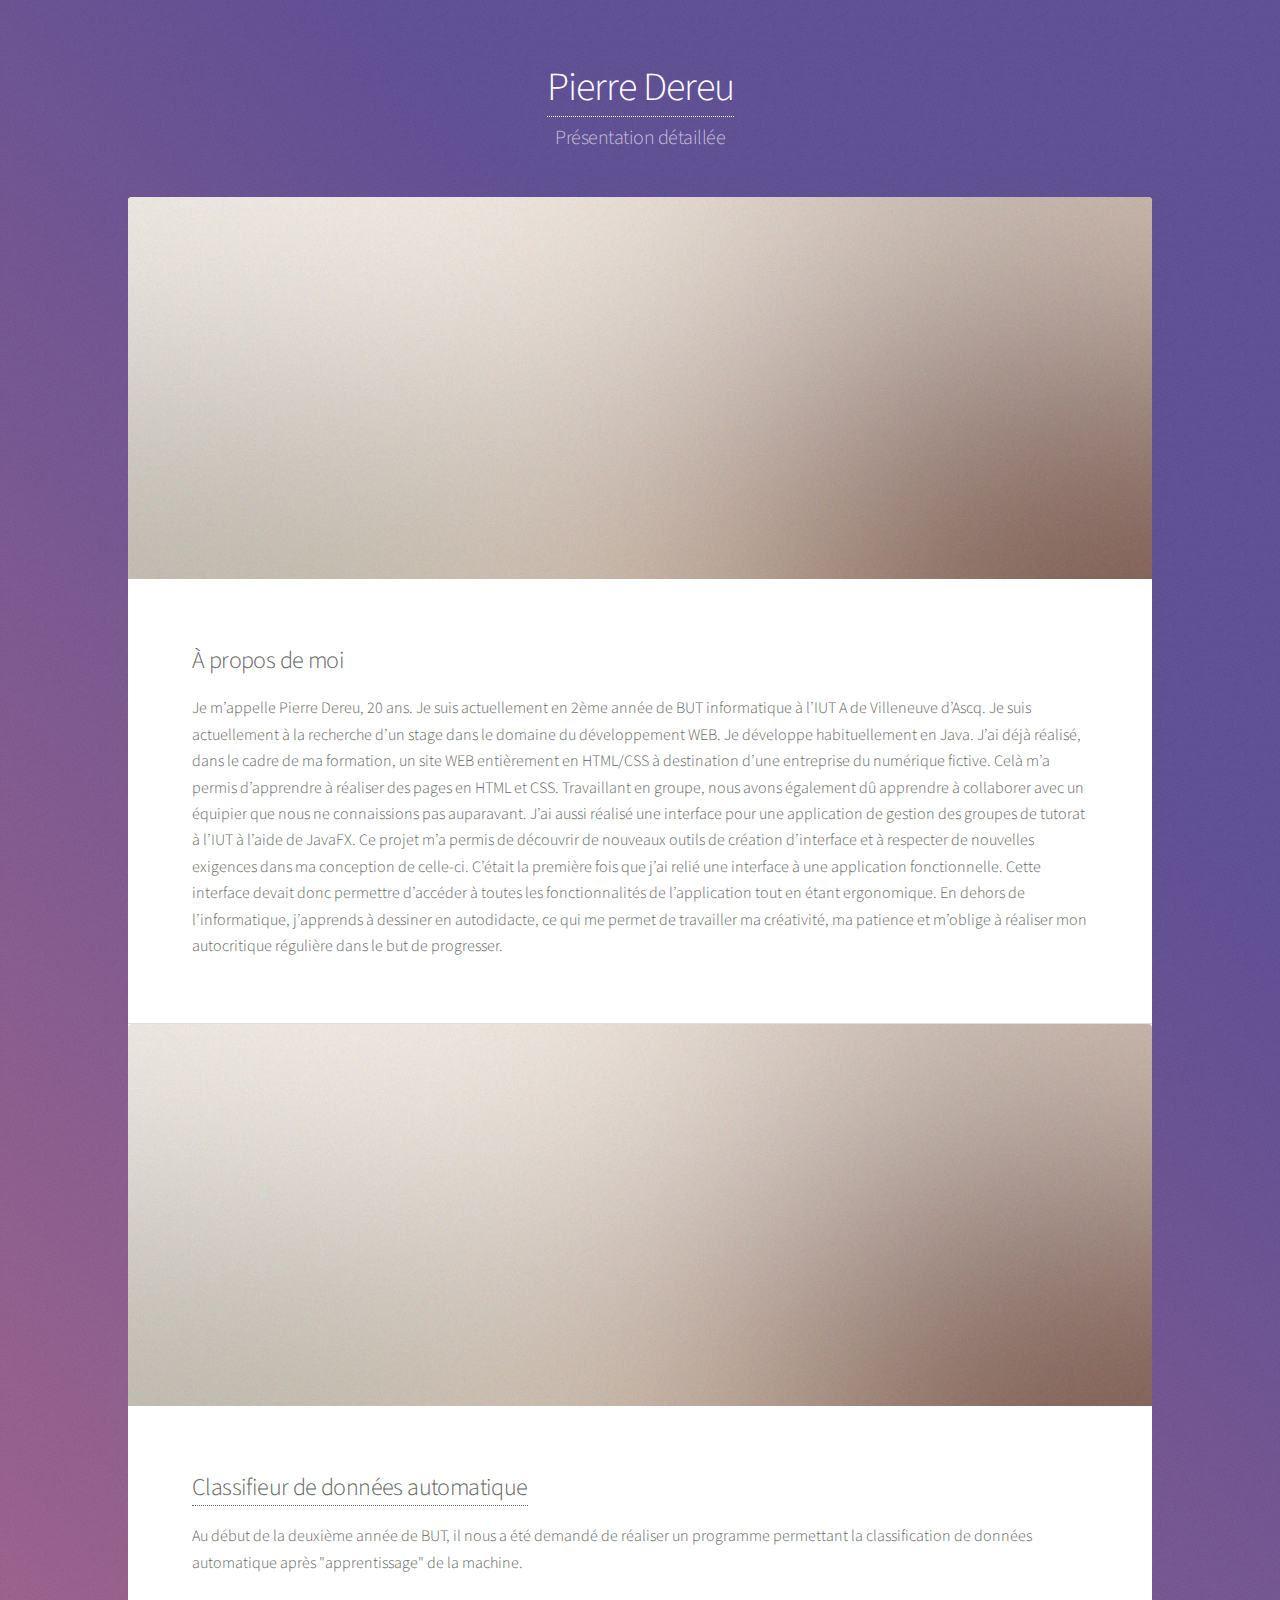
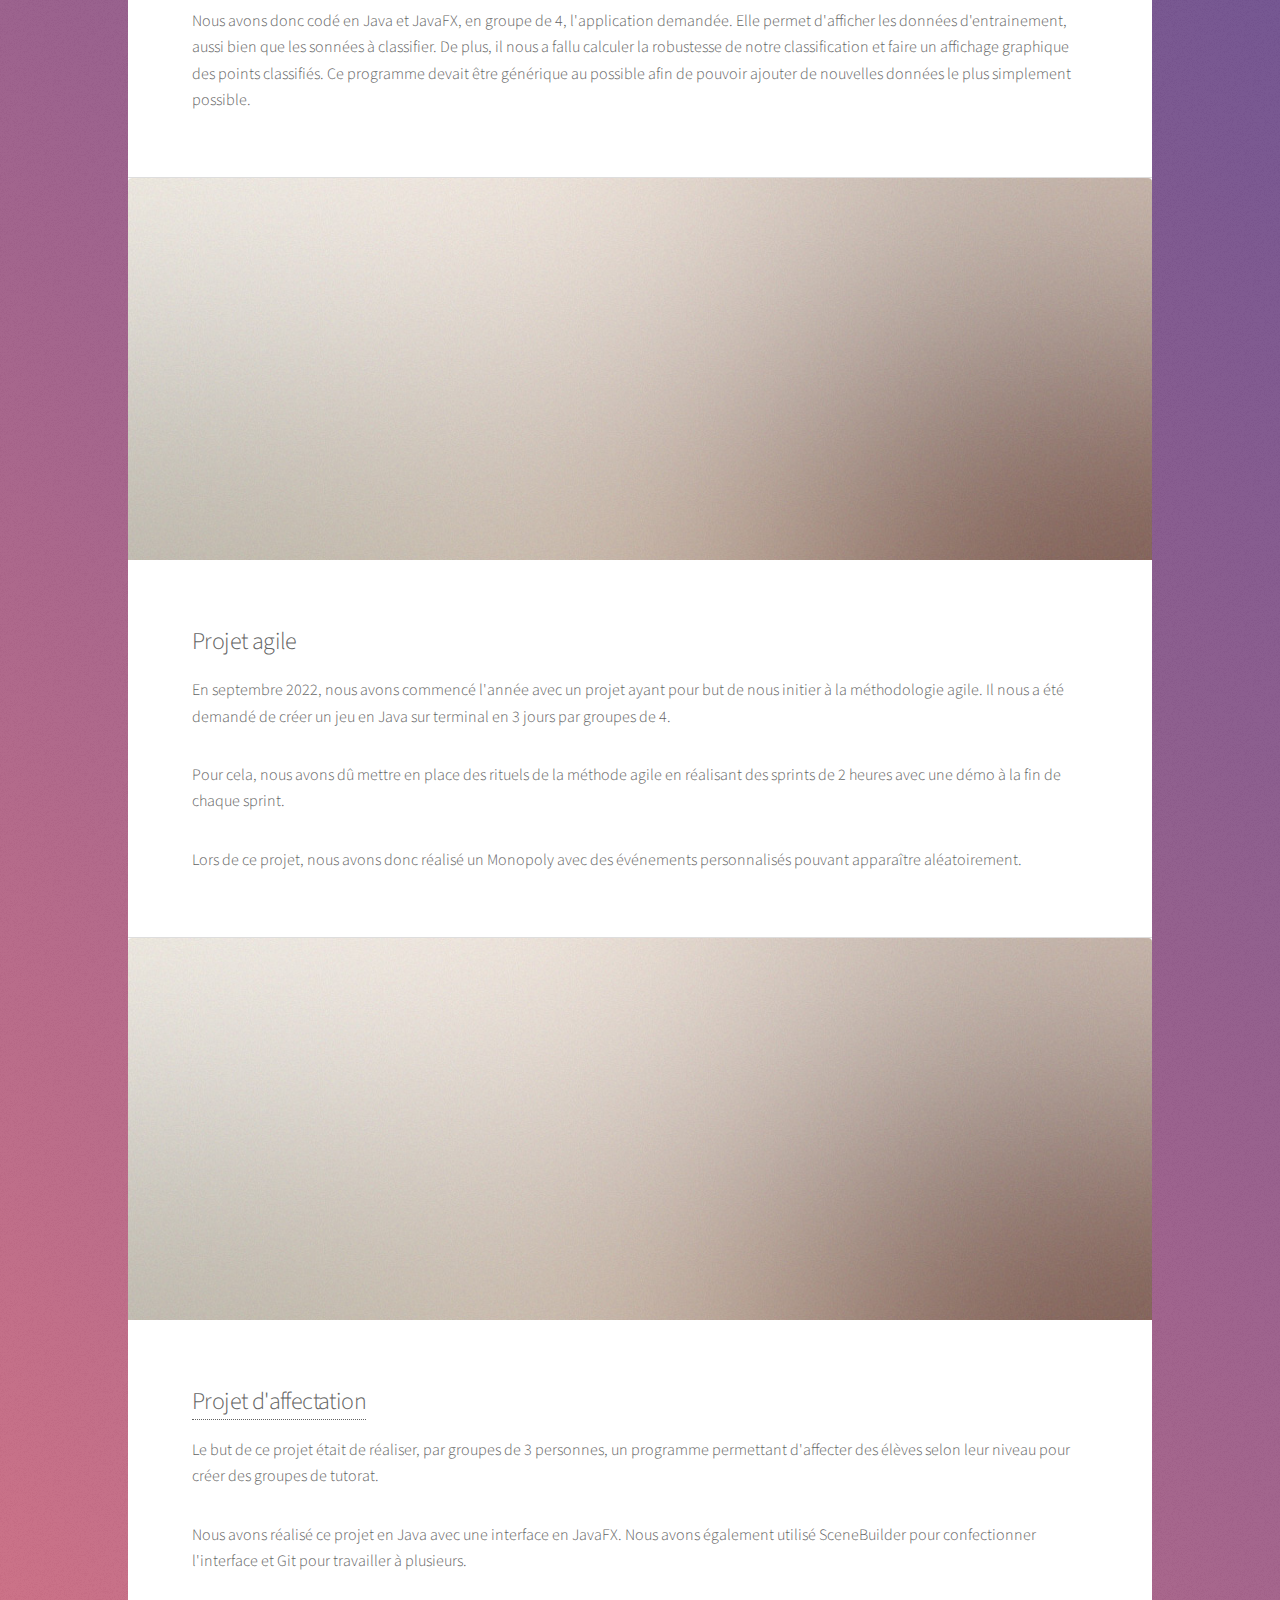
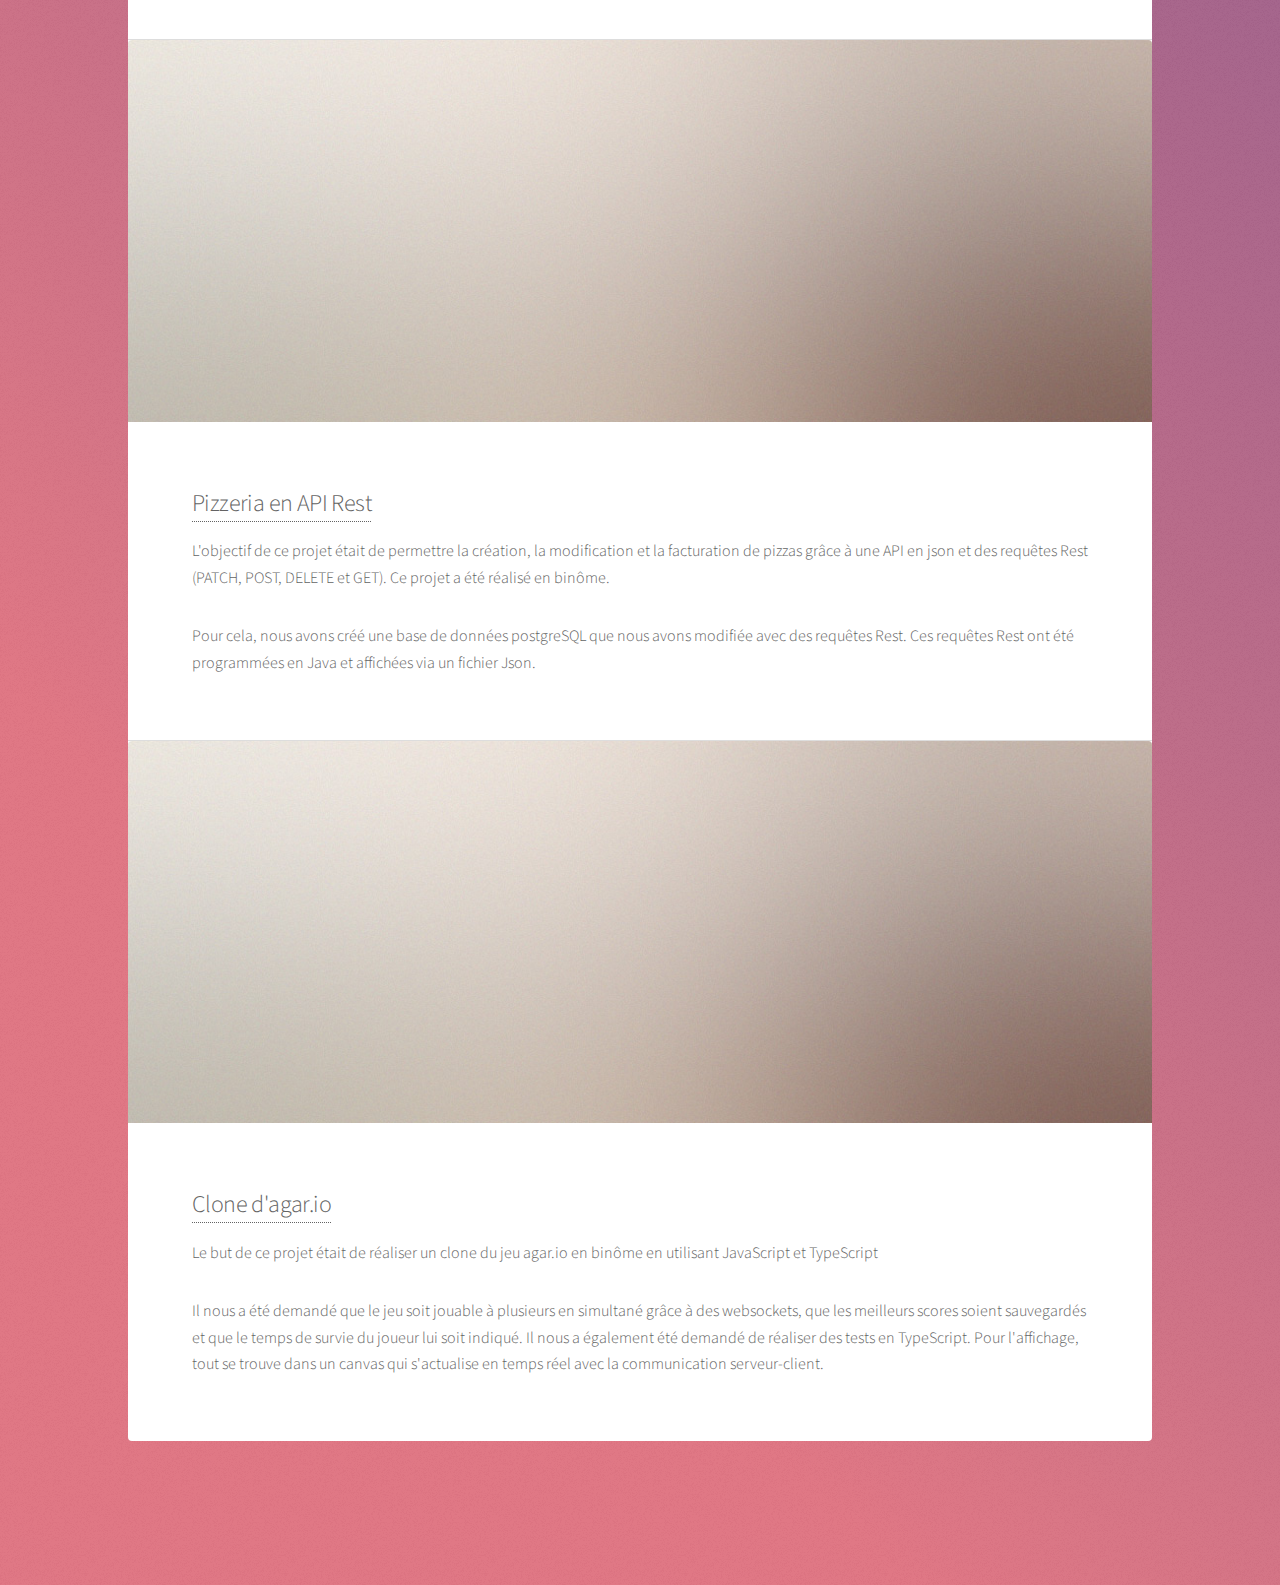
<file: generic.html>
<!DOCTYPE HTML>
<!--
	Stellar by HTML5 UP
	html5up.net | @ajlkn
	Free for personal and commercial use under the CCA 3.0 license (html5up.net/license)
-->
<html>
	<head>
		<title>Présentation détaillée</title>
		<meta charset="utf-8" />
		<meta name="viewport" content="width=device-width, initial-scale=1, user-scalable=no" />
		<link rel="stylesheet" href="assets/css/main.css" />
		<noscript><link rel="stylesheet" href="assets/css/noscript.css" /></noscript>
	</head>
	<body class="is-preload">

		<!-- Wrapper -->
			<div id="wrapper">

				<!-- Header -->
					<header id="header">
						<h1><a href=index.html>Pierre Dereu</a></h1>
						<p>Présentation détaillée</p>
					</header>

				<!-- Main -->
					<div id="main">

						<!-- Content -->
							<section id="content" class="main">
								<span class="image main"><img src="images/pic04.jpg" alt="" /></span>
								<h2>À propos de moi</h2>
								<p>Je m’appelle Pierre Dereu, 20 ans. Je suis actuellement en 2ème année de BUT informatique à l’IUT A de Villeneuve d’Ascq. Je suis actuellement à la recherche d’un stage dans le domaine du développement WEB. Je développe habituellement en Java. J’ai déjà réalisé, dans le cadre de ma formation, un site WEB entièrement en HTML/CSS à destination d’une entreprise du numérique fictive. Celà m’a permis d’apprendre à réaliser des pages en HTML et CSS. Travaillant en groupe, nous avons également dû apprendre à collaborer avec un équipier que nous ne connaissions pas auparavant. J’ai aussi réalisé une interface pour une application de gestion des groupes de tutorat à l’IUT à l’aide de JavaFX. Ce projet m’a permis de découvrir de nouveaux outils de création d’interface et à respecter de nouvelles exigences dans ma conception de celle-ci. C’était la première fois que j’ai relié une interface à une application fonctionnelle. Cette interface devait donc permettre d’accéder à toutes les fonctionnalités de l’application tout en étant ergonomique. En dehors de l’informatique, j’apprends à dessiner en autodidacte, ce qui me permet de travailler ma créativité, ma patience et m’oblige à réaliser mon autocritique régulière dans le but de progresser.
								</p>
							</section>

							<section id="Projet1" class="main">
								<span class="image main"><img src="images/pic04.jpg" alt="" /></span>
								<h2><a href="https://github.com/pierredereu/classifieur">Classifieur de données automatique</a></h2>
								<p>Au début de la deuxième année de BUT, il nous a été demandé de réaliser un programme permettant la classification de données automatique après "apprentissage" de la machine.</p>
								<p>Nous avons donc codé en Java et JavaFX, en groupe de 4, l'application demandée. Elle permet d'afficher les données d'entrainement, aussi bien que les sonnées à classifier. De plus, il nous a fallu calculer la robustesse de notre classification et faire un affichage graphique des points classifiés. Ce programme devait être générique au possible afin de pouvoir ajouter de nouvelles données le plus simplement possible.</p>
							</section>

							<section id="Projet2" class="main">
								<span class="image main"><img src="images/pic04.jpg" alt="" /></span>
								<h2>Projet agile</h2>
								<p>En septembre 2022, nous avons commencé l'année avec un projet ayant pour but de nous initier à la méthodologie agile. Il nous a été demandé de créer un jeu en Java sur terminal en 3 jours par groupes de 4.</p>
								<p>Pour cela, nous avons dû mettre en place des rituels de la méthode agile en réalisant des sprints de 2 heures avec une démo à la fin de chaque sprint.</p>
								<p>Lors de ce projet, nous avons donc réalisé un Monopoly avec des événements personnalisés pouvant apparaître aléatoirement.</p>
							</section>

							<section id="Projet3" class="main">
								<span class="image main"><img src="images/pic04.jpg" alt="" /></span>
								<h2><a href="https://github.com/pierredereu/affectation">Projet d'affectation</a></h2>
								<p>Le but de ce projet était de réaliser, par groupes de 3 personnes, un programme permettant d'affecter des élèves selon leur niveau pour créer des groupes de tutorat.</p>
								<p>Nous avons réalisé ce projet en Java avec une interface en JavaFX. Nous avons également utilisé SceneBuilder pour confectionner l'interface et Git pour travailler à plusieurs.
								</p>
							</section>
						
							<section id="Projet4" class="main">
								<span class="image main"><img src="images/pic04.jpg" alt="" /></span>
								<h2><a href="https://github.com/pierredereu/pizzeria">Pizzeria en API Rest</a></h2>
								<p>L'objectif de ce projet était de permettre la création, la modification et la facturation de pizzas grâce à une API en json et des requêtes Rest (PATCH, POST, DELETE et GET). Ce projet a été réalisé en binôme.</p>
								<p>Pour cela, nous avons créé une base de données postgreSQL que nous avons modifiée avec des requêtes Rest. Ces requêtes Rest ont été programmées en Java et affichées via un fichier Json.
								</p>
							</section>
						
							<section id="Projet5" class="main">
								<span class="image main"><img src="images/pic04.jpg" alt="" /></span>
								<h2><a href="https://github.com/pierredereu/cloneAgario">Clone d'agar.io</a></h2>
								<p>Le but de ce projet était de réaliser un clone du jeu agar.io en binôme en utilisant JavaScript et TypeScript</p>
								<p>Il nous a été demandé que le jeu soit jouable à plusieurs en simultané grâce à des websockets, que les meilleurs scores soient sauvegardés et que le temps de survie du joueur lui soit indiqué. Il nous a également été demandé de réaliser des tests en TypeScript. Pour l'affichage, tout se trouve dans un canvas qui s'actualise en temps réel avec la communication serveur-client.
								</p>
							</section>

					</div>

				<!-- Footer -->
					<footer id="footer">
						<section>
							<!-- <h2>Aliquam sed mauris</h2>
							<p>Sed lorem ipsum dolor sit amet et nullam consequat feugiat consequat magna adipiscing tempus etiam dolore veroeros. eget dapibus mauris. Cras aliquet, nisl ut viverra sollicitudin, ligula erat egestas velit, vitae tincidunt odio.</p>
							<ul class="actions">
								<li><a href="#" class="button">Learn More</a></li>
							</ul>
						</section>
						<section>
							<h2>Etiam feugiat</h2>
							<dl class="alt">
								<dt>Address</dt>
								<dd>1234 Somewhere Road &bull; Nashville, TN 00000 &bull; USA</dd>
								<dt>Phone</dt>
								<dd>(000) 000-0000 x 0000</dd>
								<dt>Email</dt>
								<dd><a href="#">information@untitled.tld</a></dd>
							</dl>
							<ul class="icons">
								<li><a href="#" class="icon brands fa-twitter alt"><span class="label">Twitter</span></a></li>
								<li><a href="#" class="icon brands fa-facebook-f alt"><span class="label">Facebook</span></a></li>
								<li><a href="#" class="icon brands fa-instagram alt"><span class="label">Instagram</span></a></li>
								<li><a href="#" class="icon brands fa-github alt"><span class="label">GitHub</span></a></li>
								<li><a href="#" class="icon brands fa-dribbble alt"><span class="label">Dribbble</span></a></li>
							</ul> -->
						</section>
						<!-- <p class="copyright">&copy; Untitled. Design: <a href="https://html5up.net">HTML5 UP</a>.</p> -->
					</footer>

			</div>

		<!-- Scripts -->
			<script src="assets/js/jquery.min.js"></script>
			<script src="assets/js/jquery.scrollex.min.js"></script>
			<script src="assets/js/jquery.scrolly.min.js"></script>
			<script src="assets/js/browser.min.js"></script>
			<script src="assets/js/breakpoints.min.js"></script>
			<script src="assets/js/util.js"></script>
			<script src="assets/js/main.js"></script>

	</body>
</html>
</file>
<file: assets/css/noscript.css>
/*
	Stellar by HTML5 UP
	html5up.net | @ajlkn
	Free for personal and commercial use under the CCA 3.0 license (html5up.net/license)
*/

/* Header */

	body.is-preload #header.alt > * {
		opacity: 1;
	}

	body.is-preload #header.alt .logo {
		-moz-transform: none;
		-webkit-transform: none;
		-ms-transform: none;
		transform: none;
	}
</file>
<file: assets/css/main.css>
@import url(fontawesome-all.min.css);
@import 'https://fonts.googleapis.com/css?family=Source+Sans+Pro:300,400';

/*
	Stellar by HTML5 UP
	html5up.net | @ajlkn
	Free for personal and commercial use under the CCA 3.0 license (html5up.net/license)
*/

html, body, div, span, applet, object,
iframe, h1, h2, h3, h4, h5, h6, p, blockquote,
pre, a, abbr, acronym, address, big, cite,
code, del, dfn, em, img, ins, kbd, q, s, samp,
small, strike, strong, sub, sup, tt, var, b,
u, i, center, dl, dt, dd, ol, ul, li, fieldset,
form, label, legend, table, caption, tbody,
tfoot, thead, tr, th, td, article, aside,
canvas, details, embed, figure, figcaption,
footer, header, hgroup, menu, nav, output, ruby,
section, summary, time, mark, audio, video {
	margin: 0;
	padding: 0;
	border: 0;
	font-size: 100%;
	font: inherit;
	vertical-align: baseline;}

article, aside, details, figcaption, figure,
footer, header, hgroup, menu, nav, section {
	display: block;}

body {
	line-height: 1;
}
:root {
	--primary-color: #fff;
	--background-color: #FFF;
	--font: sans-serif;
  }
  
  * {
	margin: 0;
	padding: 0;
  }
  
  body {
	background: var(--background-color);
	font-family: var(--font);
	display: flex;
	justify-content: center;
  }

ol, ul {
	list-style: none;
}

blockquote, q {
	quotes: none;
}

	blockquote:before, blockquote:after, q:before, q:after {
		content: '';
		content: none;
	}

table {
	border-collapse: collapse;
	border-spacing: 0;
}

body {
	-webkit-text-size-adjust: none;
}

mark {
	background-color: transparent;
	color: inherit;
}

input::-moz-focus-inner {
	border: 0;
	padding: 0;
}

input, select, textarea {
	-moz-appearance: none;
	-webkit-appearance: none;
	-ms-appearance: none;
	appearance: none;
}

/* Basic */

	@-ms-viewport {
		width: device-width;
	}

	body {
		-ms-overflow-style: scrollbar;
	}

	@media screen and (max-width: 480px) {

		html, body {
			min-width: 320px;
		}

	}

	html {
		box-sizing: border-box;
	}

	*, *:before, *:after {
		box-sizing: inherit;
	}

	body {
		background-color: #935d8c;
		background-image: url("images/overlay.png"), -moz-linear-gradient(45deg, #e37682 15%, #5f4d93 85%);
		background-image: url("images/overlay.png"), -webkit-linear-gradient(45deg, #e37682 15%, #5f4d93 85%);
		background-image: url("images/overlay.png"), -ms-linear-gradient(45deg, #e37682 15%, #5f4d93 85%);
		background-image: url("images/overlay.png"), linear-gradient(45deg, #e37682 15%, #5f4d93 85%);
	}

		body.is-preload *, body.is-preload *:before, body.is-preload *:after {
			-moz-animation: none !important;
			-webkit-animation: none !important;
			-ms-animation: none !important;
			animation: none !important;
			-moz-transition: none !important;
			-webkit-transition: none !important;
			-ms-transition: none !important;
			transition: none !important;
		}

/* Type */

	body {
		background-color: #935d8c;
		color: rgba(255, 255, 255, 0.65);
	}

	body, input, select, textarea {
		font-family: "Source Sans Pro", Helvetica, sans-serif;
		font-size: 17pt;
		font-weight: 300;
		line-height: 1.65;
	}

		@media screen and (max-width: 1680px) {

			body, input, select, textarea {
				font-size: 14pt;
			}

		}

		@media screen and (max-width: 1280px) {

			body, input, select, textarea {
				font-size: 12pt;
			}

		}

		@media screen and (max-width: 360px) {

			body, input, select, textarea {
				font-size: 11pt;
			}

		}

	a {
		-moz-transition: color 0.2s ease, border-bottom 0.2s ease;
		-webkit-transition: color 0.2s ease, border-bottom 0.2s ease;
		-ms-transition: color 0.2s ease, border-bottom 0.2s ease;
		transition: color 0.2s ease, border-bottom 0.2s ease;
		text-decoration: none;
		border-bottom: dotted 1px;
		color: inherit;
	}

		a:hover {
			border-bottom-color: transparent;
		}

	strong, b {
		font-weight: 400;
	}

	em, i {
		font-style: italic;
	}

	p {
		margin: 0 0 2em 0;
	}

		p.content {
			-moz-columns: 20em 2;
			-webkit-columns: 20em 2;
			-ms-columns: 20em 2;
			columns: 20em 2;
			-moz-column-gap: 2em;
			-webkit-column-gap: 2em;
			-ms-column-gap: 2em;
			column-gap: 2em;
			text-align: justify;
		}

	h1, h2, h3, h4, h5, h6 {
		font-weight: 300;
		line-height: 1.5;
		margin: 0 0 0.7em 0;
		letter-spacing: -0.025em;
	}

		h1 a, h2 a, h3 a, h4 a, h5 a, h6 a {
			color: inherit;
			text-decoration: none;
		}

	h1 {
		font-size: 2.5em;
		line-height: 1.2;
	}

	h2 {
		font-size: 1.5em;
	}

	h3 {
		font-size: 1.25em;
	}

	h4 {
		font-size: 1.1em;
	}

	h5 {
		font-size: 0.9em;
	}

	h6 {
		font-size: 0.7em;
	}

	@media screen and (max-width: 736px) {

		h1 {
			font-size: 2em;
		}

	}

	sub {
		font-size: 0.8em;
		position: relative;
		top: 0.5em;
	}

	sup {
		font-size: 0.8em;
		position: relative;
		top: -0.5em;
	}

	blockquote {
		border-left: solid 4px;
		font-style: italic;
		margin: 0 0 2em 0;
		padding: 0.5em 0 0.5em 2em;
	}

	code {
		border-radius: 8px;
		border: solid 1px;
		font-family: "Courier New", monospace;
		font-size: 0.9em;
		margin: 0 0.25em;
		padding: 0.25em 0.65em;
	}

	pre {
		-webkit-overflow-scrolling: touch;
		font-family: "Courier New", monospace;
		font-size: 0.9em;
		margin: 0 0 2em 0;
	}

		pre code {
			display: block;
			line-height: 1.75;
			padding: 1em 1.5em;
			overflow-x: auto;
		}

	hr {
		border: 0;
		border-bottom: solid 1px;
		margin: 2em 0;
	}

		hr.major {
			margin: 3em 0;
		}

	.align-left {
		text-align: left;
	}

	.align-center {
		text-align: center;
	}

	.align-right {
		text-align: right;
	}

	input, select, textarea {
		color: #ffffff;
	}

	a:hover {
		color: #ffffff;
	}

	strong, b {
		color: #ffffff;
	}

	h1, h2, h3, h4, h5, h6 {
		color: #ffffff;
	}

	blockquote {
		border-left-color: rgba(255, 255, 255, 0.35);
	}

	code {
		background: rgba(255, 255, 255, 0.075);
		border-color: rgba(255, 255, 255, 0.35);
	}

	hr {
		border-bottom-color: rgba(255, 255, 255, 0.35);
	}

/* Row */

	.row {
		display: flex;
		flex-wrap: wrap;
		box-sizing: border-box;
		align-items: stretch;
	}

		.row > * {
			box-sizing: border-box;
		}

		.row.gtr-uniform > * > :last-child {
			margin-bottom: 0;
		}

		.row.aln-left {
			justify-content: flex-start;
		}

		.row.aln-center {
			justify-content: center;
		}

		.row.aln-right {
			justify-content: flex-end;
		}

		.row.aln-top {
			align-items: flex-start;
		}

		.row.aln-middle {
			align-items: center;
		}

		.row.aln-bottom {
			align-items: flex-end;
		}

		.row > .imp {
			order: -1;
		}

		.row > .col-1 {
			width: 8.33333%;
		}

		.row > .off-1 {
			margin-left: 8.33333%;
		}

		.row > .col-2 {
			width: 16.66667%;
		}

		.row > .off-2 {
			margin-left: 16.66667%;
		}

		.row > .col-3 {
			width: 25%;
		}

		.row > .off-3 {
			margin-left: 25%;
		}

		.row > .col-4 {
			width: 33.33333%;
		}

		.row > .off-4 {
			margin-left: 33.33333%;
		}

		.row > .col-5 {
			width: 41.66667%;
		}

		.row > .off-5 {
			margin-left: 41.66667%;
		}

		.row > .col-6 {
			width: 50%;
		}

		.row > .off-6 {
			margin-left: 50%;
		}

		.row > .col-7 {
			width: 58.33333%;
		}

		.row > .off-7 {
			margin-left: 58.33333%;
		}

		.row > .col-8 {
			width: 66.66667%;
		}

		.row > .off-8 {
			margin-left: 66.66667%;
		}

		.row > .col-9 {
			width: 75%;
		}

		.row > .off-9 {
			margin-left: 75%;
		}

		.row > .col-10 {
			width: 83.33333%;
		}

		.row > .off-10 {
			margin-left: 83.33333%;
		}

		.row > .col-11 {
			width: 91.66667%;
		}

		.row > .off-11 {
			margin-left: 91.66667%;
		}

		.row > .col-12 {
			width: 100%;
		}

		.row > .off-12 {
			margin-left: 100%;
		}

		.row.gtr-0 {
			margin-top: 0;
			margin-left: 0em;
		}

			.row.gtr-0 > * {
				padding: 0 0 0 0em;
			}

			.row.gtr-0.gtr-uniform {
				margin-top: 0em;
			}

				.row.gtr-0.gtr-uniform > * {
					padding-top: 0em;
				}

		.row.gtr-25 {
			margin-top: 0;
			margin-left: -0.375em;
		}

			.row.gtr-25 > * {
				padding: 0 0 0 0.375em;
			}

			.row.gtr-25.gtr-uniform {
				margin-top: -0.375em;
			}

				.row.gtr-25.gtr-uniform > * {
					padding-top: 0.375em;
				}

		.row.gtr-50 {
			margin-top: 0;
			margin-left: -0.75em;
		}

			.row.gtr-50 > * {
				padding: 0 0 0 0.75em;
			}

			.row.gtr-50.gtr-uniform {
				margin-top: -0.75em;
			}

				.row.gtr-50.gtr-uniform > * {
					padding-top: 0.75em;
				}

		.row {
			margin-top: 0;
			margin-left: -1.5em;
		}

			.row > * {
				padding: 0 0 0 1.5em;
			}

			.row.gtr-uniform {
				margin-top: -1.5em;
			}

				.row.gtr-uniform > * {
					padding-top: 1.5em;
				}

		.row.gtr-150 {
			margin-top: 0;
			margin-left: -2.25em;
		}

			.row.gtr-150 > * {
				padding: 0 0 0 2.25em;
			}

			.row.gtr-150.gtr-uniform {
				margin-top: -2.25em;
			}

				.row.gtr-150.gtr-uniform > * {
					padding-top: 2.25em;
				}

		.row.gtr-200 {
			margin-top: 0;
			margin-left: -3em;
		}

			.row.gtr-200 > * {
				padding: 0 0 0 3em;
			}

			.row.gtr-200.gtr-uniform {
				margin-top: -3em;
			}

				.row.gtr-200.gtr-uniform > * {
					padding-top: 3em;
				}

		@media screen and (max-width: 1680px) {

			.row {
				display: flex;
				flex-wrap: wrap;
				box-sizing: border-box;
				align-items: stretch;
			}

				.row > * {
					box-sizing: border-box;
				}

				.row.gtr-uniform > * > :last-child {
					margin-bottom: 0;
				}

				.row.aln-left {
					justify-content: flex-start;
				}

				.row.aln-center {
					justify-content: center;
				}

				.row.aln-right {
					justify-content: flex-end;
				}

				.row.aln-top {
					align-items: flex-start;
				}

				.row.aln-middle {
					align-items: center;
				}

				.row.aln-bottom {
					align-items: flex-end;
				}

				.row > .imp-xlarge {
					order: -1;
				}

				.row > .col-1-xlarge {
					width: 8.33333%;
				}

				.row > .off-1-xlarge {
					margin-left: 8.33333%;
				}

				.row > .col-2-xlarge {
					width: 16.66667%;
				}

				.row > .off-2-xlarge {
					margin-left: 16.66667%;
				}

				.row > .col-3-xlarge {
					width: 25%;
				}

				.row > .off-3-xlarge {
					margin-left: 25%;
				}

				.row > .col-4-xlarge {
					width: 33.33333%;
				}

				.row > .off-4-xlarge {
					margin-left: 33.33333%;
				}

				.row > .col-5-xlarge {
					width: 41.66667%;
				}

				.row > .off-5-xlarge {
					margin-left: 41.66667%;
				}

				.row > .col-6-xlarge {
					width: 50%;
				}

				.row > .off-6-xlarge {
					margin-left: 50%;
				}

				.row > .col-7-xlarge {
					width: 58.33333%;
				}

				.row > .off-7-xlarge {
					margin-left: 58.33333%;
				}

				.row > .col-8-xlarge {
					width: 66.66667%;
				}

				.row > .off-8-xlarge {
					margin-left: 66.66667%;
				}

				.row > .col-9-xlarge {
					width: 75%;
				}

				.row > .off-9-xlarge {
					margin-left: 75%;
				}

				.row > .col-10-xlarge {
					width: 83.33333%;
				}

				.row > .off-10-xlarge {
					margin-left: 83.33333%;
				}

				.row > .col-11-xlarge {
					width: 91.66667%;
				}

				.row > .off-11-xlarge {
					margin-left: 91.66667%;
				}

				.row > .col-12-xlarge {
					width: 100%;
				}

				.row > .off-12-xlarge {
					margin-left: 100%;
				}

				.row.gtr-0 {
					margin-top: 0;
					margin-left: 0em;
				}

					.row.gtr-0 > * {
						padding: 0 0 0 0em;
					}

					.row.gtr-0.gtr-uniform {
						margin-top: 0em;
					}

						.row.gtr-0.gtr-uniform > * {
							padding-top: 0em;
						}

				.row.gtr-25 {
					margin-top: 0;
					margin-left: -0.375em;
				}

					.row.gtr-25 > * {
						padding: 0 0 0 0.375em;
					}

					.row.gtr-25.gtr-uniform {
						margin-top: -0.375em;
					}

						.row.gtr-25.gtr-uniform > * {
							padding-top: 0.375em;
						}

				.row.gtr-50 {
					margin-top: 0;
					margin-left: -0.75em;
				}

					.row.gtr-50 > * {
						padding: 0 0 0 0.75em;
					}

					.row.gtr-50.gtr-uniform {
						margin-top: -0.75em;
					}

						.row.gtr-50.gtr-uniform > * {
							padding-top: 0.75em;
						}

				.row {
					margin-top: 0;
					margin-left: -1.5em;
				}

					.row > * {
						padding: 0 0 0 1.5em;
					}

					.row.gtr-uniform {
						margin-top: -1.5em;
					}

						.row.gtr-uniform > * {
							padding-top: 1.5em;
						}

				.row.gtr-150 {
					margin-top: 0;
					margin-left: -2.25em;
				}

					.row.gtr-150 > * {
						padding: 0 0 0 2.25em;
					}

					.row.gtr-150.gtr-uniform {
						margin-top: -2.25em;
					}

						.row.gtr-150.gtr-uniform > * {
							padding-top: 2.25em;
						}

				.row.gtr-200 {
					margin-top: 0;
					margin-left: -3em;
				}

					.row.gtr-200 > * {
						padding: 0 0 0 3em;
					}

					.row.gtr-200.gtr-uniform {
						margin-top: -3em;
					}

						.row.gtr-200.gtr-uniform > * {
							padding-top: 3em;
						}

		}

		@media screen and (max-width: 1280px) {

			.row {
				display: flex;
				flex-wrap: wrap;
				box-sizing: border-box;
				align-items: stretch;
			}

				.row > * {
					box-sizing: border-box;
				}

				.row.gtr-uniform > * > :last-child {
					margin-bottom: 0;
				}

				.row.aln-left {
					justify-content: flex-start;
				}

				.row.aln-center {
					justify-content: center;
				}

				.row.aln-right {
					justify-content: flex-end;
				}

				.row.aln-top {
					align-items: flex-start;
				}

				.row.aln-middle {
					align-items: center;
				}

				.row.aln-bottom {
					align-items: flex-end;
				}

				.row > .imp-large {
					order: -1;
				}

				.row > .col-1-large {
					width: 8.33333%;
				}

				.row > .off-1-large {
					margin-left: 8.33333%;
				}

				.row > .col-2-large {
					width: 16.66667%;
				}

				.row > .off-2-large {
					margin-left: 16.66667%;
				}

				.row > .col-3-large {
					width: 25%;
				}

				.row > .off-3-large {
					margin-left: 25%;
				}

				.row > .col-4-large {
					width: 33.33333%;
				}

				.row > .off-4-large {
					margin-left: 33.33333%;
				}

				.row > .col-5-large {
					width: 41.66667%;
				}

				.row > .off-5-large {
					margin-left: 41.66667%;
				}

				.row > .col-6-large {
					width: 50%;
				}

				.row > .off-6-large {
					margin-left: 50%;
				}

				.row > .col-7-large {
					width: 58.33333%;
				}

				.row > .off-7-large {
					margin-left: 58.33333%;
				}

				.row > .col-8-large {
					width: 66.66667%;
				}

				.row > .off-8-large {
					margin-left: 66.66667%;
				}

				.row > .col-9-large {
					width: 75%;
				}

				.row > .off-9-large {
					margin-left: 75%;
				}

				.row > .col-10-large {
					width: 83.33333%;
				}

				.row > .off-10-large {
					margin-left: 83.33333%;
				}

				.row > .col-11-large {
					width: 91.66667%;
				}

				.row > .off-11-large {
					margin-left: 91.66667%;
				}

				.row > .col-12-large {
					width: 100%;
				}

				.row > .off-12-large {
					margin-left: 100%;
				}

				.row.gtr-0 {
					margin-top: 0;
					margin-left: 0em;
				}

					.row.gtr-0 > * {
						padding: 0 0 0 0em;
					}

					.row.gtr-0.gtr-uniform {
						margin-top: 0em;
					}

						.row.gtr-0.gtr-uniform > * {
							padding-top: 0em;
						}

				.row.gtr-25 {
					margin-top: 0;
					margin-left: -0.375em;
				}

					.row.gtr-25 > * {
						padding: 0 0 0 0.375em;
					}

					.row.gtr-25.gtr-uniform {
						margin-top: -0.375em;
					}

						.row.gtr-25.gtr-uniform > * {
							padding-top: 0.375em;
						}

				.row.gtr-50 {
					margin-top: 0;
					margin-left: -0.75em;
				}

					.row.gtr-50 > * {
						padding: 0 0 0 0.75em;
					}

					.row.gtr-50.gtr-uniform {
						margin-top: -0.75em;
					}

						.row.gtr-50.gtr-uniform > * {
							padding-top: 0.75em;
						}

				.row {
					margin-top: 0;
					margin-left: -1.5em;
				}

					.row > * {
						padding: 0 0 0 1.5em;
					}

					.row.gtr-uniform {
						margin-top: -1.5em;
					}

						.row.gtr-uniform > * {
							padding-top: 1.5em;
						}

				.row.gtr-150 {
					margin-top: 0;
					margin-left: -2.25em;
				}

					.row.gtr-150 > * {
						padding: 0 0 0 2.25em;
					}

					.row.gtr-150.gtr-uniform {
						margin-top: -2.25em;
					}

						.row.gtr-150.gtr-uniform > * {
							padding-top: 2.25em;
						}

				.row.gtr-200 {
					margin-top: 0;
					margin-left: -3em;
				}

					.row.gtr-200 > * {
						padding: 0 0 0 3em;
					}

					.row.gtr-200.gtr-uniform {
						margin-top: -3em;
					}

						.row.gtr-200.gtr-uniform > * {
							padding-top: 3em;
						}

		}

		@media screen and (max-width: 980px) {

			.row {
				display: flex;
				flex-wrap: wrap;
				box-sizing: border-box;
				align-items: stretch;
			}

				.row > * {
					box-sizing: border-box;
				}

				.row.gtr-uniform > * > :last-child {
					margin-bottom: 0;
				}

				.row.aln-left {
					justify-content: flex-start;
				}

				.row.aln-center {
					justify-content: center;
				}

				.row.aln-right {
					justify-content: flex-end;
				}

				.row.aln-top {
					align-items: flex-start;
				}

				.row.aln-middle {
					align-items: center;
				}

				.row.aln-bottom {
					align-items: flex-end;
				}

				.row > .imp-medium {
					order: -1;
				}

				.row > .col-1-medium {
					width: 8.33333%;
				}

				.row > .off-1-medium {
					margin-left: 8.33333%;
				}

				.row > .col-2-medium {
					width: 16.66667%;
				}

				.row > .off-2-medium {
					margin-left: 16.66667%;
				}

				.row > .col-3-medium {
					width: 25%;
				}

				.row > .off-3-medium {
					margin-left: 25%;
				}

				.row > .col-4-medium {
					width: 33.33333%;
				}

				.row > .off-4-medium {
					margin-left: 33.33333%;
				}

				.row > .col-5-medium {
					width: 41.66667%;
				}

				.row > .off-5-medium {
					margin-left: 41.66667%;
				}

				.row > .col-6-medium {
					width: 50%;
				}

				.row > .off-6-medium {
					margin-left: 50%;
				}

				.row > .col-7-medium {
					width: 58.33333%;
				}

				.row > .off-7-medium {
					margin-left: 58.33333%;
				}

				.row > .col-8-medium {
					width: 66.66667%;
				}

				.row > .off-8-medium {
					margin-left: 66.66667%;
				}

				.row > .col-9-medium {
					width: 75%;
				}

				.row > .off-9-medium {
					margin-left: 75%;
				}

				.row > .col-10-medium {
					width: 83.33333%;
				}

				.row > .off-10-medium {
					margin-left: 83.33333%;
				}

				.row > .col-11-medium {
					width: 91.66667%;
				}

				.row > .off-11-medium {
					margin-left: 91.66667%;
				}

				.row > .col-12-medium {
					width: 100%;
				}

				.row > .off-12-medium {
					margin-left: 100%;
				}

				.row.gtr-0 {
					margin-top: 0;
					margin-left: 0em;
				}

					.row.gtr-0 > * {
						padding: 0 0 0 0em;
					}

					.row.gtr-0.gtr-uniform {
						margin-top: 0em;
					}

						.row.gtr-0.gtr-uniform > * {
							padding-top: 0em;
						}

				.row.gtr-25 {
					margin-top: 0;
					margin-left: -0.375em;
				}

					.row.gtr-25 > * {
						padding: 0 0 0 0.375em;
					}

					.row.gtr-25.gtr-uniform {
						margin-top: -0.375em;
					}

						.row.gtr-25.gtr-uniform > * {
							padding-top: 0.375em;
						}

				.row.gtr-50 {
					margin-top: 0;
					margin-left: -0.75em;
				}

					.row.gtr-50 > * {
						padding: 0 0 0 0.75em;
					}

					.row.gtr-50.gtr-uniform {
						margin-top: -0.75em;
					}

						.row.gtr-50.gtr-uniform > * {
							padding-top: 0.75em;
						}

				.row {
					margin-top: 0;
					margin-left: -1.5em;
				}

					.row > * {
						padding: 0 0 0 1.5em;
					}

					.row.gtr-uniform {
						margin-top: -1.5em;
					}

						.row.gtr-uniform > * {
							padding-top: 1.5em;
						}

				.row.gtr-150 {
					margin-top: 0;
					margin-left: -2.25em;
				}

					.row.gtr-150 > * {
						padding: 0 0 0 2.25em;
					}

					.row.gtr-150.gtr-uniform {
						margin-top: -2.25em;
					}

						.row.gtr-150.gtr-uniform > * {
							padding-top: 2.25em;
						}

				.row.gtr-200 {
					margin-top: 0;
					margin-left: -3em;
				}

					.row.gtr-200 > * {
						padding: 0 0 0 3em;
					}

					.row.gtr-200.gtr-uniform {
						margin-top: -3em;
					}

						.row.gtr-200.gtr-uniform > * {
							padding-top: 3em;
						}

		}

		@media screen and (max-width: 736px) {

			.row {
				display: flex;
				flex-wrap: wrap;
				box-sizing: border-box;
				align-items: stretch;
			}

				.row > * {
					box-sizing: border-box;
				}

				.row.gtr-uniform > * > :last-child {
					margin-bottom: 0;
				}

				.row.aln-left {
					justify-content: flex-start;
				}

				.row.aln-center {
					justify-content: center;
				}

				.row.aln-right {
					justify-content: flex-end;
				}

				.row.aln-top {
					align-items: flex-start;
				}

				.row.aln-middle {
					align-items: center;
				}

				.row.aln-bottom {
					align-items: flex-end;
				}

				.row > .imp-small {
					order: -1;
				}

				.row > .col-1-small {
					width: 8.33333%;
				}

				.row > .off-1-small {
					margin-left: 8.33333%;
				}

				.row > .col-2-small {
					width: 16.66667%;
				}

				.row > .off-2-small {
					margin-left: 16.66667%;
				}

				.row > .col-3-small {
					width: 25%;
				}

				.row > .off-3-small {
					margin-left: 25%;
				}

				.row > .col-4-small {
					width: 33.33333%;
				}

				.row > .off-4-small {
					margin-left: 33.33333%;
				}

				.row > .col-5-small {
					width: 41.66667%;
				}

				.row > .off-5-small {
					margin-left: 41.66667%;
				}

				.row > .col-6-small {
					width: 50%;
				}

				.row > .off-6-small {
					margin-left: 50%;
				}

				.row > .col-7-small {
					width: 58.33333%;
				}

				.row > .off-7-small {
					margin-left: 58.33333%;
				}

				.row > .col-8-small {
					width: 66.66667%;
				}

				.row > .off-8-small {
					margin-left: 66.66667%;
				}

				.row > .col-9-small {
					width: 75%;
				}

				.row > .off-9-small {
					margin-left: 75%;
				}

				.row > .col-10-small {
					width: 83.33333%;
				}

				.row > .off-10-small {
					margin-left: 83.33333%;
				}

				.row > .col-11-small {
					width: 91.66667%;
				}

				.row > .off-11-small {
					margin-left: 91.66667%;
				}

				.row > .col-12-small {
					width: 100%;
				}

				.row > .off-12-small {
					margin-left: 100%;
				}

				.row.gtr-0 {
					margin-top: 0;
					margin-left: 0em;
				}

					.row.gtr-0 > * {
						padding: 0 0 0 0em;
					}

					.row.gtr-0.gtr-uniform {
						margin-top: 0em;
					}

						.row.gtr-0.gtr-uniform > * {
							padding-top: 0em;
						}

				.row.gtr-25 {
					margin-top: 0;
					margin-left: -0.25em;
				}

					.row.gtr-25 > * {
						padding: 0 0 0 0.25em;
					}

					.row.gtr-25.gtr-uniform {
						margin-top: -0.25em;
					}

						.row.gtr-25.gtr-uniform > * {
							padding-top: 0.25em;
						}

				.row.gtr-50 {
					margin-top: 0;
					margin-left: -0.5em;
				}

					.row.gtr-50 > * {
						padding: 0 0 0 0.5em;
					}

					.row.gtr-50.gtr-uniform {
						margin-top: -0.5em;
					}

						.row.gtr-50.gtr-uniform > * {
							padding-top: 0.5em;
						}

				.row {
					margin-top: 0;
					margin-left: -1em;
				}

					.row > * {
						padding: 0 0 0 1em;
					}

					.row.gtr-uniform {
						margin-top: -1em;
					}

						.row.gtr-uniform > * {
							padding-top: 1em;
						}

				.row.gtr-150 {
					margin-top: 0;
					margin-left: -1.5em;
				}

					.row.gtr-150 > * {
						padding: 0 0 0 1.5em;
					}

					.row.gtr-150.gtr-uniform {
						margin-top: -1.5em;
					}

						.row.gtr-150.gtr-uniform > * {
							padding-top: 1.5em;
						}

				.row.gtr-200 {
					margin-top: 0;
					margin-left: -2em;
				}

					.row.gtr-200 > * {
						padding: 0 0 0 2em;
					}

					.row.gtr-200.gtr-uniform {
						margin-top: -2em;
					}

						.row.gtr-200.gtr-uniform > * {
							padding-top: 2em;
						}

		}

		@media screen and (max-width: 480px) {

			.row {
				display: flex;
				flex-wrap: wrap;
				box-sizing: border-box;
				align-items: stretch;
			}

				.row > * {
					box-sizing: border-box;
				}

				.row.gtr-uniform > * > :last-child {
					margin-bottom: 0;
				}

				.row.aln-left {
					justify-content: flex-start;
				}

				.row.aln-center {
					justify-content: center;
				}

				.row.aln-right {
					justify-content: flex-end;
				}

				.row.aln-top {
					align-items: flex-start;
				}

				.row.aln-middle {
					align-items: center;
				}

				.row.aln-bottom {
					align-items: flex-end;
				}

				.row > .imp-xsmall {
					order: -1;
				}

				.row > .col-1-xsmall {
					width: 8.33333%;
				}

				.row > .off-1-xsmall {
					margin-left: 8.33333%;
				}

				.row > .col-2-xsmall {
					width: 16.66667%;
				}

				.row > .off-2-xsmall {
					margin-left: 16.66667%;
				}

				.row > .col-3-xsmall {
					width: 25%;
				}

				.row > .off-3-xsmall {
					margin-left: 25%;
				}

				.row > .col-4-xsmall {
					width: 33.33333%;
				}

				.row > .off-4-xsmall {
					margin-left: 33.33333%;
				}

				.row > .col-5-xsmall {
					width: 41.66667%;
				}

				.row > .off-5-xsmall {
					margin-left: 41.66667%;
				}

				.row > .col-6-xsmall {
					width: 50%;
				}

				.row > .off-6-xsmall {
					margin-left: 50%;
				}

				.row > .col-7-xsmall {
					width: 58.33333%;
				}

				.row > .off-7-xsmall {
					margin-left: 58.33333%;
				}

				.row > .col-8-xsmall {
					width: 66.66667%;
				}

				.row > .off-8-xsmall {
					margin-left: 66.66667%;
				}

				.row > .col-9-xsmall {
					width: 75%;
				}

				.row > .off-9-xsmall {
					margin-left: 75%;
				}

				.row > .col-10-xsmall {
					width: 83.33333%;
				}

				.row > .off-10-xsmall {
					margin-left: 83.33333%;
				}

				.row > .col-11-xsmall {
					width: 91.66667%;
				}

				.row > .off-11-xsmall {
					margin-left: 91.66667%;
				}

				.row > .col-12-xsmall {
					width: 100%;
				}

				.row > .off-12-xsmall {
					margin-left: 100%;
				}

				.row.gtr-0 {
					margin-top: 0;
					margin-left: 0em;
				}

					.row.gtr-0 > * {
						padding: 0 0 0 0em;
					}

					.row.gtr-0.gtr-uniform {
						margin-top: 0em;
					}

						.row.gtr-0.gtr-uniform > * {
							padding-top: 0em;
						}

				.row.gtr-25 {
					margin-top: 0;
					margin-left: -0.3125em;
				}

					.row.gtr-25 > * {
						padding: 0 0 0 0.3125em;
					}

					.row.gtr-25.gtr-uniform {
						margin-top: -0.3125em;
					}

						.row.gtr-25.gtr-uniform > * {
							padding-top: 0.3125em;
						}

				.row.gtr-50 {
					margin-top: 0;
					margin-left: -0.625em;
				}

					.row.gtr-50 > * {
						padding: 0 0 0 0.625em;
					}

					.row.gtr-50.gtr-uniform {
						margin-top: -0.625em;
					}

						.row.gtr-50.gtr-uniform > * {
							padding-top: 0.625em;
						}

				.row {
					margin-top: 0;
					margin-left: -1.25em;
				}

					.row > * {
						padding: 0 0 0 1.25em;
					}

					.row.gtr-uniform {
						margin-top: -1.25em;
					}

						.row.gtr-uniform > * {
							padding-top: 1.25em;
						}

				.row.gtr-150 {
					margin-top: 0;
					margin-left: -1.875em;
				}

					.row.gtr-150 > * {
						padding: 0 0 0 1.875em;
					}

					.row.gtr-150.gtr-uniform {
						margin-top: -1.875em;
					}

						.row.gtr-150.gtr-uniform > * {
							padding-top: 1.875em;
						}

				.row.gtr-200 {
					margin-top: 0;
					margin-left: -2.5em;
				}

					.row.gtr-200 > * {
						padding: 0 0 0 2.5em;
					}

					.row.gtr-200.gtr-uniform {
						margin-top: -2.5em;
					}

						.row.gtr-200.gtr-uniform > * {
							padding-top: 2.5em;
						}

		}

/* Box */

	.box {
		border-radius: 8px;
		border: solid;
		margin-bottom: 2em;
		padding: 1.5em;
	}

		.box > :last-child,
		.box > :last-child > :last-child,
		.box > :last-child > :last-child > :last-child {
			margin-bottom: 0;
		}

		.box.alt {
			border: 0;
			border-radius: 0;
			padding: 0;
		}

	.box {
		border-color: rgba(255, 255, 255, 0.35);
	}

/* Button */

	input[type="submit"],
	input[type="reset"],
	input[type="button"],
	button,
	.button {
		-moz-appearance: none;
		-webkit-appearance: none;
		-ms-appearance: none;
		appearance: none;
		-moz-transition: background-color 0.2s ease-in-out, color 0.2s ease-in-out;
		-webkit-transition: background-color 0.2s ease-in-out, color 0.2s ease-in-out;
		-ms-transition: background-color 0.2s ease-in-out, color 0.2s ease-in-out;
		transition: background-color 0.2s ease-in-out, color 0.2s ease-in-out;
		border-radius: 8px;
		border: 0;
		cursor: pointer;
		display: inline-block;
		font-weight: 300;
		height: 2.75em;
		line-height: 2.75em;
		min-width: 9.25em;
		padding: 0 1.5em;
		text-align: center;
		text-decoration: none;
		white-space: nowrap;
	}

		input[type="submit"].icon,
		input[type="reset"].icon,
		input[type="button"].icon,
		button.icon,
		.button.icon {
			padding-left: 1.35em;
		}

			input[type="submit"].icon:before,
			input[type="reset"].icon:before,
			input[type="button"].icon:before,
			button.icon:before,
			.button.icon:before {
				margin-right: 0.5em;
			}

		input[type="submit"].fit,
		input[type="reset"].fit,
		input[type="button"].fit,
		button.fit,
		.button.fit {
			width: 100%;
		}

		input[type="submit"].small,
		input[type="reset"].small,
		input[type="button"].small,
		button.small,
		.button.small {
			font-size: 0.8em;
		}

		input[type="submit"].large,
		input[type="reset"].large,
		input[type="button"].large,
		button.large,
		.button.large {
			font-size: 1.35em;
		}

		input[type="submit"].disabled, input[type="submit"]:disabled,
		input[type="reset"].disabled,
		input[type="reset"]:disabled,
		input[type="button"].disabled,
		input[type="button"]:disabled,
		button.disabled,
		button:disabled,
		.button.disabled,
		.button:disabled {
			pointer-events: none;
			opacity: 0.25;
		}

		@media screen and (max-width: 736px) {

			input[type="submit"],
			input[type="reset"],
			input[type="button"],
			button,
			.button {
				min-width: 0;
			}

		}

	input[type="submit"],
	input[type="reset"],
	input[type="button"],
	button,
	.button {
		background-color: transparent;
		box-shadow: inset 0 0 0 1px rgba(255, 255, 255, 0.35);
		color: #ffffff !important;
	}

		input[type="submit"]:hover,
		input[type="reset"]:hover,
		input[type="button"]:hover,
		button:hover,
		.button:hover {
			background-color: rgba(255, 255, 255, 0.075);
		}

		input[type="submit"]:active,
		input[type="reset"]:active,
		input[type="button"]:active,
		button:active,
		.button:active {
			background-color: rgba(255, 255, 255, 0.2);
		}

		input[type="submit"].icon:before,
		input[type="reset"].icon:before,
		input[type="button"].icon:before,
		button.icon:before,
		.button.icon:before {
			color: rgba(255, 255, 255, 0.5);
		}

		input[type="submit"].primary,
		input[type="reset"].primary,
		input[type="button"].primary,
		button.primary,
		.button.primary {
			background-color: #8cc9f0;
			color: #ffffff !important;
			box-shadow: none;
		}

			input[type="submit"].primary:hover,
			input[type="reset"].primary:hover,
			input[type="button"].primary:hover,
			button.primary:hover,
			.button.primary:hover {
				background-color: #9acff2;
			}

			input[type="submit"].primary:active,
			input[type="reset"].primary:active,
			input[type="button"].primary:active,
			button.primary:active,
			.button.primary:active {
				background-color: #7ec3ee;
			}

			input[type="submit"].primary.icon:before,
			input[type="reset"].primary.icon:before,
			input[type="button"].primary.icon:before,
			button.primary.icon:before,
			.button.primary.icon:before {
				color: #ffffff !important;
			}

/* Form */

	form {
		margin: 0 0 2em 0;
	}

	label {
		display: block;
		font-size: 0.9em;
		font-weight: 400;
		margin: 0 0 1em 0;
	}

	input[type="text"],
	input[type="password"],
	input[type="email"],
	select,
	textarea {
		-moz-appearance: none;
		-webkit-appearance: none;
		-ms-appearance: none;
		appearance: none;
		border-radius: 8px;
		border: solid 1px;
		color: inherit;
		display: block;
		outline: 0;
		padding: 0 1em;
		text-decoration: none;
		width: 100%;
	}

		input[type="text"]:invalid,
		input[type="password"]:invalid,
		input[type="email"]:invalid,
		select:invalid,
		textarea:invalid {
			box-shadow: none;
		}

	select {
		background-size: 1.25rem;
		background-repeat: no-repeat;
		background-position: calc(100% - 1rem) center;
		height: 2.75em;
		padding-right: 2.75em;
		text-overflow: ellipsis;
	}

		select:focus::-ms-value {
			background-color: transparent;
		}

		select::-ms-expand {
			display: none;
		}

	input[type="text"],
	input[type="password"],
	input[type="email"],
	select {
		height: 2.75em;
	}

	textarea {
		padding: 0.75em 1em;
	}

	input[type="checkbox"],
	input[type="radio"] {
		-moz-appearance: none;
		-webkit-appearance: none;
		-ms-appearance: none;
		appearance: none;
		display: block;
		float: left;
		margin-right: -2em;
		opacity: 0;
		width: 1em;
		z-index: -1;
	}

		input[type="checkbox"] + label,
		input[type="radio"] + label {
			text-decoration: none;
			cursor: pointer;
			display: inline-block;
			font-size: 1em;
			font-weight: 300;
			padding-left: 2.4em;
			padding-right: 0.75em;
			position: relative;
		}

			input[type="checkbox"] + label:before,
			input[type="radio"] + label:before {
				-moz-osx-font-smoothing: grayscale;
				-webkit-font-smoothing: antialiased;
				display: inline-block;
				font-style: normal;
				font-variant: normal;
				text-rendering: auto;
				line-height: 1;
				text-transform: none !important;
				font-family: 'Font Awesome 5 Free';
				font-weight: 900;
			}

			input[type="checkbox"] + label:before,
			input[type="radio"] + label:before {
				border-radius: 8px;
				border: solid 1px;
				content: '';
				display: inline-block;
				font-size: 0.8em;
				height: 2.0625em;
				left: 0;
				line-height: 2.0625em;
				position: absolute;
				text-align: center;
				top: 0;
				width: 2.0625em;
			}

		input[type="checkbox"]:checked + label:before,
		input[type="radio"]:checked + label:before {
			content: '\f00c';
		}

	input[type="checkbox"] + label:before {
		border-radius: 8px;
	}

	input[type="radio"] + label:before {
		border-radius: 100%;
	}

	::-webkit-input-placeholder {
		opacity: 1.0;
	}

	:-moz-placeholder {
		opacity: 1.0;
	}

	::-moz-placeholder {
		opacity: 1.0;
	}

	:-ms-input-placeholder {
		opacity: 1.0;
	}

	label {
		color: #ffffff;
	}

	input[type="text"],
	input[type="password"],
	input[type="email"],
	select,
	textarea {
		background-color: rgba(255, 255, 255, 0.075);
		border-color: rgba(255, 255, 255, 0.35);
	}

		input[type="text"]:focus,
		input[type="password"]:focus,
		input[type="email"]:focus,
		select:focus,
		textarea:focus {
			border-color: #8cc9f0;
			box-shadow: 0 0 0 1px #8cc9f0;
		}

	select {
		background-image: url("data:image/svg+xml;charset=utf8,%3Csvg xmlns='http://www.w3.org/2000/svg' width='40' height='40' preserveAspectRatio='none' viewBox='0 0 40 40'%3E%3Cpath d='M9.4,12.3l10.4,10.4l10.4-10.4c0.2-0.2,0.5-0.4,0.9-0.4c0.3,0,0.6,0.1,0.9,0.4l3.3,3.3c0.2,0.2,0.4,0.5,0.4,0.9 c0,0.4-0.1,0.6-0.4,0.9L20.7,31.9c-0.2,0.2-0.5,0.4-0.9,0.4c-0.3,0-0.6-0.1-0.9-0.4L4.3,17.3c-0.2-0.2-0.4-0.5-0.4-0.9 c0-0.4,0.1-0.6,0.4-0.9l3.3-3.3c0.2-0.2,0.5-0.4,0.9-0.4S9.1,12.1,9.4,12.3z' fill='rgba(255, 255, 255, 0.35)' /%3E%3C/svg%3E");
	}

		select option {
			color: #ffffff;
			background: #935d8c;
		}

	input[type="checkbox"] + label,
	input[type="radio"] + label {
		color: rgba(255, 255, 255, 0.65);
	}

		input[type="checkbox"] + label:before,
		input[type="radio"] + label:before {
			background: rgba(255, 255, 255, 0.075);
			border-color: rgba(255, 255, 255, 0.35);
		}

	input[type="checkbox"]:checked + label:before,
	input[type="radio"]:checked + label:before {
		background-color: #ffffff;
		border-color: #ffffff;
		color: #935d8c;
	}

	input[type="checkbox"]:focus + label:before,
	input[type="radio"]:focus + label:before {
		border-color: #8cc9f0;
		box-shadow: 0 0 0 1px #8cc9f0;
	}

	::-webkit-input-placeholder {
		color: rgba(255, 255, 255, 0.5) !important;
	}

	:-moz-placeholder {
		color: rgba(255, 255, 255, 0.5) !important;
	}

	::-moz-placeholder {
		color: rgba(255, 255, 255, 0.5) !important;
	}

	:-ms-input-placeholder {
		color: rgba(255, 255, 255, 0.5) !important;
	}

	.formerize-placeholder {
		color: rgba(255, 255, 255, 0.5) !important;
	}

/* Icon */

	.icon {
		text-decoration: none;
		-moz-transition: background-color 0.2s ease-in-out, color 0.2s ease-in-out;
		-webkit-transition: background-color 0.2s ease-in-out, color 0.2s ease-in-out;
		-ms-transition: background-color 0.2s ease-in-out, color 0.2s ease-in-out;
		transition: background-color 0.2s ease-in-out, color 0.2s ease-in-out;
		border-bottom: none;
		position: relative;
	}

		.icon:before {
			-moz-osx-font-smoothing: grayscale;
			-webkit-font-smoothing: antialiased;
			display: inline-block;
			font-style: normal;
			font-variant: normal;
			text-rendering: auto;
			line-height: 1;
			text-transform: none !important;
			font-family: 'Font Awesome 5 Free';
			font-weight: 400;
		}

		.icon > .label {
			display: none;
		}

		.icon:before {
			line-height: solid;
		}

		.icon.solid:before {
			font-weight: 900;
		}

		.icon.brands:before {
			font-family: 'Font Awesome 5 Brands';
		}

		.icon.major {
			border: solid 1px;
			display: inline-block;
			border-radius: 100%;
			padding: 0.65em;
			margin: 0 0 2em 0;
			cursor: default;
		}

			.icon.major:before {
				display: inline-block;
				font-size: 6.25rem;
				width: 2.25em;
				height: 2.25em;
				line-height: 2.2em;
				border-radius: 100%;
				border: solid 1px;
				text-align: center;
			}

		.icon.alt {
			display: inline-block;
			border: solid 1px;
			border-radius: 100%;
		}

			.icon.alt:before {
				display: block;
				font-size: 1.25em;
				width: 2em;
				height: 2em;
				text-align: center;
				line-height: 2em;
			}

		.icon.style1 {
			color: #efa8b0;
		}

		.icon.style2 {
			color: #c79cc8;
		}

		.icon.style3 {
			color: #a89cc8;
		}

		.icon.style4 {
			color: #9bb2e1;
		}

		.icon.style5 {
			color: #8cc9f0;
		}

		@media screen and (max-width: 1680px) {

			.icon.major:before {
				font-size: 5.5rem;
			}

		}

		@media screen and (max-width: 1280px) {

			.icon.major:before {
				font-size: 4.75rem;
			}

		}

		@media screen and (max-width: 736px) {

			.icon.major {
				margin: 0 0 1.5em 0;
				padding: 0.35em;
			}

				.icon.major:before {
					font-size: 3.5rem;
				}

		}

	.icon.major {
		border-color: rgba(255, 255, 255, 0.35);
	}

		.icon.major:before {
			border-color: rgba(255, 255, 255, 0.35);
		}

	.icon.alt {
		border-color: rgba(255, 255, 255, 0.35);
		color: #ffffff;
	}

		.icon.alt:hover {
			background-color: rgba(255, 255, 255, 0.075);
		}

		.icon.alt:active {
			background-color: rgba(255, 255, 255, 0.2);
		}

/* Image */

	.image {
		border-radius: 8px;
		border: 0;
		display: inline-block;
		position: relative;
	}

		.image img {
			border-radius: 8px;
			display: block;
		}

		.image.left, .image.right {
			max-width: 40%;
		}

			.image.left img, .image.right img {
				width: 100%;
			}

		.image.left {
			float: left;
			margin: 0 1.5em 1em 0;
			top: 0.25em;
		}

		.image.right {
			float: right;
			margin: 0 0 1em 1.5em;
			top: 0.25em;
		}

		.image.fit {
			display: block;
			margin: 0 0 2em 0;
			width: 100%;
		}

			.image.fit img {
				width: 100%;
			}

		.image.main {
			display: block;
			margin: 0 0 3em 0;
			width: 100%;
		}

			.image.main img {
				width: 100%;
			}

/* List */

	ol {
		list-style: decimal;
		margin: 0 0 2em 0;
		padding-left: 1.25em;
	}

		ol li {
			padding-left: 0.25em;
		}

	ul {
		list-style: disc;
		margin: 0 0 2em 0;
		padding-left: 1em;
	}

		ul li {
			padding-left: 0.5em;
		}

		ul.alt {
			list-style: none;
			padding-left: 0;
		}

			ul.alt li {
				border-top: solid 1px;
				padding: 0.5em 0;
			}

				ul.alt li:first-child {
					border-top: 0;
					padding-top: 0;
				}

	dl {
		margin: 0 0 2em 0;
	}

		dl dt {
			display: block;
			font-weight: 400;
			margin: 0 0 1em 0;
		}

		dl dd {
			margin-left: 2em;
		}

		dl.alt dt {
			display: block;
			width: 3em;
			margin: 0;
			clear: left;
			float: left;
		}

		dl.alt dd {
			margin: 0 0 0.85em 5.5em;
		}

		dl.alt:after {
			content: '';
			display: block;
			clear: both;
		}

	ul.alt li {
		border-top-color: rgba(255, 255, 255, 0.35);
	}

	dl dt {
		color: #ffffff;
	}

/* Actions */

	ul.actions {
		display: -moz-flex;
		display: -webkit-flex;
		display: -ms-flex;
		display: flex;
		cursor: default;
		list-style: none;
		margin-left: -1em;
		padding-left: 0;
	}

		ul.actions li {
			padding: 0 0 0 1em;
			vertical-align: middle;
		}

		ul.actions.special {
			-moz-justify-content: center;
			-webkit-justify-content: center;
			-ms-justify-content: center;
			justify-content: center;
			width: 100%;
			margin-left: 0;
		}

			ul.actions.special li:first-child {
				padding-left: 0;
			}

		ul.actions.stacked {
			-moz-flex-direction: column;
			-webkit-flex-direction: column;
			-ms-flex-direction: column;
			flex-direction: column;
			margin-left: 0;
		}

			ul.actions.stacked li {
				padding: 1.3em 0 0 0;
			}

				ul.actions.stacked li:first-child {
					padding-top: 0;
				}

		ul.actions.fit {
			width: calc(100% + 1em);
		}

			ul.actions.fit li {
				-moz-flex-grow: 1;
				-webkit-flex-grow: 1;
				-ms-flex-grow: 1;
				flex-grow: 1;
				-moz-flex-shrink: 1;
				-webkit-flex-shrink: 1;
				-ms-flex-shrink: 1;
				flex-shrink: 1;
				width: 100%;
			}

				ul.actions.fit li > * {
					width: 100%;
				}

			ul.actions.fit.stacked {
				width: 100%;
			}

		@media screen and (max-width: 480px) {

			ul.actions:not(.fixed) {
				-moz-flex-direction: column;
				-webkit-flex-direction: column;
				-ms-flex-direction: column;
				flex-direction: column;
				margin-left: 0;
				width: 100% !important;
			}

				ul.actions:not(.fixed) li {
					-moz-flex-grow: 1;
					-webkit-flex-grow: 1;
					-ms-flex-grow: 1;
					flex-grow: 1;
					-moz-flex-shrink: 1;
					-webkit-flex-shrink: 1;
					-ms-flex-shrink: 1;
					flex-shrink: 1;
					padding: 1em 0 0 0;
					text-align: center;
					width: 100%;
				}

					ul.actions:not(.fixed) li > * {
						width: 100%;
					}

					ul.actions:not(.fixed) li:first-child {
						padding-top: 0;
					}

					ul.actions:not(.fixed) li input[type="submit"],
					ul.actions:not(.fixed) li input[type="reset"],
					ul.actions:not(.fixed) li input[type="button"],
					ul.actions:not(.fixed) li button,
					ul.actions:not(.fixed) li .button {
						width: 100%;
					}

						ul.actions:not(.fixed) li input[type="submit"].icon:before,
						ul.actions:not(.fixed) li input[type="reset"].icon:before,
						ul.actions:not(.fixed) li input[type="button"].icon:before,
						ul.actions:not(.fixed) li button.icon:before,
						ul.actions:not(.fixed) li .button.icon:before {
							margin-left: -0.5rem;
						}

		}

/* Icons */

	ul.icons {
		cursor: default;
		list-style: none;
		padding-left: 0;
	}

		ul.icons li {
			display: inline-block;
			padding: 0 0.65em 0 0;
		}

			ul.icons li:last-child {
				padding-right: 0 !important;
			}

/* Section/Article */

	section.special, article.special {
		text-align: center;
	}

	header.major {
		margin-bottom: 3em;
	}

		header.major h2 {
			font-size: 2em;
		}

			header.major h2:after {
				display: block;
				content: '';
				width: 3.25em;
				height: 2px;
				margin: 0.7em 0 1em 0;
				border-radius: 2px;
			}

				section.special header.major h2:after, article.special header.major h2:after {
					margin-left: auto;
					margin-right: auto;
				}

		header.major p {
			font-size: 1.25em;
			letter-spacing: -0.025em;
		}

		header.major.special {
			text-align: center;
		}

			header.major.special h2:after {
				margin-left: auto;
				margin-right: auto;
			}

	footer.major {
		margin-top: 3em;
	}

	@media screen and (max-width: 736px) {

		header.major {
			margin-bottom: 0;
		}

			header.major h2 {
				font-size: 1.5em;
			}

			header.major p {
				font-size: 1em;
				letter-spacing: 0;
			}

				header.major p br {
					display: none;
				}

		footer.major {
			margin-top: 0;
		}

	}

	header.major h2:after {
		background-color: rgba(255, 255, 255, 0.35);
	}

/* Table */

	.table-wrapper {
		-webkit-overflow-scrolling: touch;
		overflow-x: auto;
	}

	table {
		margin: 0 0 2em 0;
		width: 100%;
	}

		table tbody tr {
			border: solid 1px;
			border-left: 0;
			border-right: 0;
		}

		table td {
			padding: 0.75em 0.75em;
		}

		table th {
			font-size: 0.9em;
			font-weight: 400;
			padding: 0 0.75em 0.75em 0.75em;
			text-align: left;
		}

		table thead {
			border-bottom: solid 2px;
		}

		table tfoot {
			border-top: solid 2px;
		}

		table.alt {
			border-collapse: separate;
		}

			table.alt tbody tr td {
				border: solid 1px;
				border-left-width: 0;
				border-top-width: 0;
			}

				table.alt tbody tr td:first-child {
					border-left-width: 1px;
				}

			table.alt tbody tr:first-child td {
				border-top-width: 1px;
			}

			table.alt thead {
				border-bottom: 0;
			}

			table.alt tfoot {
				border-top: 0;
			}

	table tbody tr {
		border-color: rgba(255, 255, 255, 0.35);
	}

		table tbody tr:nth-child(2n + 1) {
			background-color: rgba(255, 255, 255, 0.075);
		}

	table th {
		color: #ffffff;
	}

	table thead {
		border-bottom-color: rgba(255, 255, 255, 0.35);
	}

	table tfoot {
		border-top-color: rgba(255, 255, 255, 0.35);
	}

	table.alt tbody tr td {
		border-color: rgba(255, 255, 255, 0.35);
	}

/* Features */

	.features {
		display: -moz-flex;
		display: -webkit-flex;
		display: -ms-flex;
		display: flex;
		-moz-flex-wrap: wrap;
		-webkit-flex-wrap: wrap;
		-ms-flex-wrap: wrap;
		flex-wrap: wrap;
		-moz-justify-content: center;
		-webkit-justify-content: center;
		-ms-justify-content: center;
		justify-content: center;
		width: calc(100% + 2em);
		margin: 0 0 3em -2em;
		padding: 0;
		list-style: none;
	}

		.features li {
			width: calc(33.33333% - 2em);
			margin-left: 2em;
			margin-top: 3em;
			padding: 0;
		}

			.features li:nth-child(1), .features li:nth-child(2), .features li:nth-child(3) {
				margin-top: 0;
			}

			.features li > :last-child {
				margin-bottom: 0;
			}

		@media screen and (max-width: 980px) {

			.features li {
				width: calc(50% - 2em);
			}

				.features li:nth-child(3) {
					margin-top: 3em;
				}

		}

		@media screen and (max-width: 736px) {

			.features {
				width: 100%;
				margin: 0 0 2em 0;
			}

				.features li {
					width: 100%;
					margin-left: 0;
					margin-top: 2em;
				}

					.features li:nth-child(2), .features li:nth-child(3) {
						margin-top: 2em;
					}

		}

/* Timeline Container */
.timeline {
	background: var(--primary-color);
	margin: 20px 500px;
	padding: 20px;
  }
  
  /* Card container */
  .card {
	position: relative;
	max-width: 400px;
  }
  
  /* setting padding based on even or odd */
  .card:nth-child(odd) {
	padding: 30px 0 30px 30px;
  }
  .card:nth-child(even) {
	padding: 30px 30px 30px 0;
  }
  /* Global ::before */
  .card::before {
	content: "";
	position: absolute;
	width: 50%;
	border: solid pink;
  }
  
  /* Setting the border of top, bottom, left */
  .card:nth-child(odd)::before {
	left: 0px;
	top: -4.5px;
	bottom: -4.5px;
	border-width: 5px 0 5px 5px;
	border-radius: 50px 0 0 50px;
  }
  
  /* Setting the border of top, bottom, right */
  .card:nth-child(even)::before {
	right: 0;
	top: 0;
	bottom: 0;
	border-width: 5px 5px 5px 0;
	border-radius: 0 50px 50px 0;
  }
  
  /* Removing the border if it is the first card */
  .card:first-child::before {
	border-top: 0;
	border-top-left-radius: 0;
  }
  
  /* Removing the border if it is the last card  and it's odd */
  .card:last-child:nth-child(odd)::before {
	border-bottom: 0;
	border-bottom-left-radius: 0;
  }
  
  /* Removing the border if it is the last card  and it's even */
  .card:last-child:nth-child(even)::before {
	border-bottom: 0;
	border-bottom-right-radius: 0;
  }
  
  /* Information about the timeline */
  .info {
	display: flex;
	flex-direction: column;
	background: rgb(253, 253, 253);
	color: rgb(0, 0, 0);
	border-radius: 10px;
	padding: 10px;
  }
  
  /* Title of the card */
  .title {
	color: pink;
	position: relative;
  }
  
  /* Timeline dot  */
  .title::before {
	content: "";
	position: absolute;
	width: 10px;
	height: 10px;
	background: white;
	border-radius: 999px;
	border: 3px solid pink;
  }
  
  /* text right if the card is even  */
  .card:nth-child(even) > .info > .title {
	text-align: right;
  }
  
  /* setting dot to the left if the card is odd */
  .card:nth-child(odd) > .info > .title::before {
	left: -45px;
  }
  
  /* setting dot to the right if the card is odd */
  .card:nth-child(even) > .info > .title::before {
	right: -45px;
  }

/* Statistics */

	.statistics {
		display: -moz-flex;
		display: -webkit-flex;
		display: -ms-flex;
		display: flex;
		width: 100%;
		margin: 0 0 3em 0;
		padding: 0;
		list-style: none;
		cursor: default;
	}

		.statistics li {
			-moz-flex: 1;
			-webkit-flex: 1;
			-ms-flex: 1;
			flex: 1;
			padding: 1.5em;
			color: #ffffff;
			text-align: center;
		}

			.statistics li.style1 {
				background-color: #efa8b0;
			}

			.statistics li.style2 {
				background-color: #c79cc8;
			}

			.statistics li.style3 {
				background-color: #a89cc8;
			}

			.statistics li.style4 {
				background-color: #9bb2e1;
			}

			.statistics li.style5 {
				background-color: #8cc9f0;
			}

			.statistics li strong, .statistics li b {
				display: block;
				font-size: 2em;
				line-height: 1.1;
				color: inherit !important;
				font-weight: 300;
				letter-spacing: -0.025em;
			}

			.statistics li:first-child {
				border-top-left-radius: 8px;
				border-bottom-left-radius: 8px;
			}

			.statistics li:last-child {
				border-top-right-radius: 8px;
				border-bottom-right-radius: 8px;
			}

			.statistics li .icon {
				display: inline-block;
			}

				.statistics li .icon:before {
					font-size: 2.75rem;
					line-height: 1.3;
				}

		@media screen and (max-width: 980px) {

			.statistics li strong, .statistics li b {
				font-size: 1.5em;
			}

		}

		@media screen and (max-width: 736px) {

			.statistics {
				display: block;
				width: 20em;
				max-width: 100%;
				margin: 0 auto 2em auto;
			}

				.statistics li:first-child {
					border-bottom-left-radius: 0;
					border-top-right-radius: 8px;
				}

				.statistics li:last-child {
					border-top-right-radius: 0;
					border-bottom-left-radius: 8px;
				}

				.statistics li .icon:before {
					font-size: 3.75rem;
				}

				.statistics li strong, .statistics li b {
					font-size: 2.5em;
				}

		}

/* Spotlight */

	.spotlight {
		display: -moz-flex;
		display: -webkit-flex;
		display: -ms-flex;
		display: flex;
		-moz-align-items: center;
		-webkit-align-items: center;
		-ms-align-items: center;
		align-items: center;
		margin: 0 0 2em 0;
	}

		.spotlight .content {
			-moz-flex: 1;
			-webkit-flex: 1;
			-ms-flex: 1;
			flex: 1;
		}

			.spotlight .content > :last-child {
				margin-bottom: 0;
			}

			.spotlight .content header.major {
				margin: 0 0 2em 0;
			}

		.spotlight .image {
			display: inline-block;
			margin-left: 4em;
			padding: 0.65em;
			border-radius: 100%;
			border: solid 1px;
		}

			.spotlight .image img {
				display: block;
				border-radius: 100%;
				width: 16em;
			}

		@media screen and (max-width: 980px) {

			.spotlight {
				-moz-flex-direction: column-reverse;
				-webkit-flex-direction: column-reverse;
				-ms-flex-direction: column-reverse;
				flex-direction: column-reverse;
				text-align: center;
			}

				.spotlight .content {
					-moz-flex: 0 1 auto;
					-webkit-flex: 0 1 auto;
					-ms-flex: 0 1 auto;
					flex: 0 1 auto;
					width: 100%;
				}

					.spotlight .content header.major h2:after {
						margin-left: auto;
						margin-right: auto;
					}

					.spotlight .content .actions {
						-moz-justify-content: center;
						-webkit-justify-content: center;
						-ms-justify-content: center;
						justify-content: center;
						width: calc(100% + 1em);
					}

				.spotlight .image {
					-moz-flex: 0 1 auto;
					-webkit-flex: 0 1 auto;
					-ms-flex: 0 1 auto;
					flex: 0 1 auto;
					margin-left: 0;
					margin-bottom: 2em;
				}

		}

		@media screen and (max-width: 736px) {

			.spotlight .image {
				padding: 0.35em;
			}

				.spotlight .image img {
					width: 12em;
				}

		}

	.spotlight .image {
		border-color: rgba(255, 255, 255, 0.35);
	}

/* Header */

	#header {
		padding: 5em 5em 1em 5em ;
		text-align: center;
	}

		#header h1 {
			margin: 0 0 0.25em 0;
		}

		#header p {
			font-size: 1.25em;
			letter-spacing: -0.025em;
		}

		#header.alt {
			padding: 7em 5em 4em 5em ;
		}

			#header.alt h1 {
				font-size: 3.25em;
			}

			#header.alt > * {
				-moz-transition: opacity 3s ease;
				-webkit-transition: opacity 3s ease;
				-ms-transition: opacity 3s ease;
				transition: opacity 3s ease;
				-moz-transition-delay: 0.5s;
				-webkit-transition-delay: 0.5s;
				-ms-transition-delay: 0.5s;
				transition-delay: 0.5s;
				opacity: 1;
			}

			#header.alt .logo {
				-moz-transition: opacity 1.25s ease, -moz-transform 0.5s ease;
				-webkit-transition: opacity 1.25s ease, -webkit-transform 0.5s ease;
				-ms-transition: opacity 1.25s ease, -ms-transform 0.5s ease;
				transition: opacity 1.25s ease, transform 0.5s ease;
				-moz-transition-delay: 0s;
				-webkit-transition-delay: 0s;
				-ms-transition-delay: 0s;
				transition-delay: 0s;
				display: block;
				margin: 0 0 1.5em 0;
			}

				#header.alt .logo img {
					display: block;
					margin: 0 auto;
					max-width: 75%;
				}

		@media screen and (max-width: 1280px) {

			#header {
				padding: 4em 4em 0.1em 4em ;
			}

				#header.alt {
					padding: 6em 4em 3em 4em ;
				}

		}

		@media screen and (max-width: 980px) {

			#header {
				padding: 4em 3em 0.1em 3em ;
			}

				#header.alt {
					padding: 5em 3em 2em 3em ;
				}

		}

		@media screen and (max-width: 736px) {

			#header {
				padding: 3em 2em 0.1em 2em ;
			}

				#header p {
					font-size: 1em;
					letter-spacing: 0;
				}

					#header p br {
						display: none;
					}

				#header.alt {
					padding: 4em 2em 1em 2em ;
				}

					#header.alt h1 {
						font-size: 2.5em;
					}

		}

		@media screen and (max-width: 480px) {

			#header {
				padding: 3em 1.5em 0.1em 1.5em ;
			}

				#header.alt {
					padding: 4em 1.5em 1em 1.5em ;
				}

		}

		@media screen and (max-width: 360px) {

			#header {
				padding: 2.5em 1em 0.1em 1em ;
			}

				#header.alt {
					padding: 3.5em 1em 0.5em 1em ;
				}

		}

		body.is-preload #header.alt > * {
			opacity: 0;
		}

		body.is-preload #header.alt .logo {
			-moz-transform: scale(0.8) rotate(-30deg);
			-webkit-transform: scale(0.8) rotate(-30deg);
			-ms-transform: scale(0.8) rotate(-30deg);
			transform: scale(0.8) rotate(-30deg);
		}

/* Nav */

	#nav {
		-moz-transition: background-color 0.2s ease, border-top-left-radius 0.2s ease, border-top-right-radius 0.2s ease, padding 0.2s ease;
		-webkit-transition: background-color 0.2s ease, border-top-left-radius 0.2s ease, border-top-right-radius 0.2s ease, padding 0.2s ease;
		-ms-transition: background-color 0.2s ease, border-top-left-radius 0.2s ease, border-top-right-radius 0.2s ease, padding 0.2s ease;
		transition: background-color 0.2s ease, border-top-left-radius 0.2s ease, border-top-right-radius 0.2s ease, padding 0.2s ease;
		background-color: #ffffff;
		color: #636363;
		position: absolute;
		width: 64em;
		max-width: calc(100% - 4em);
		padding: 1em;
		background-color: #f7f7f7;
		border-top-left-radius: 0.25em;
		border-top-right-radius: 0.25em;
		cursor: default;
		text-align: center;
	}

		#nav input, #nav select, #nav textarea {
			color: #636363;
		}

		#nav a:hover {
			color: #636363;
		}

		#nav strong, #nav b {
			color: #636363;
		}

		#nav h1, #nav h2, #nav h3, #nav h4, #nav h5, #nav h6 {
			color: #636363;
		}

		#nav blockquote {
			border-left-color: #dddddd;
		}

		#nav code {
			background: rgba(222, 222, 222, 0.25);
			border-color: #dddddd;
		}

		#nav hr {
			border-bottom-color: #dddddd;
		}

		#nav + #main {
			padding-top: 4.25em;
		}

		#nav ul {
			margin: 0;
			padding: 0;
			list-style: none;
		}

			#nav ul li {
				-moz-transition: margin 0.2s ease;
				-webkit-transition: margin 0.2s ease;
				-ms-transition: margin 0.2s ease;
				transition: margin 0.2s ease;
				display: inline-block;
				margin: 0 0.35em;
				padding: 0;
				vertical-align: middle;
			}

				#nav ul li a {
					-moz-transition: font-size 0.2s ease;
					-webkit-transition: font-size 0.2s ease;
					-ms-transition: font-size 0.2s ease;
					transition: font-size 0.2s ease;
					display: inline-block;
					height: 2.25em;
					line-height: 2.25em;
					padding: 0 1.25em;
					border: 0;
					border-radius: 8px;
					box-shadow: inset 0 0 0 1px transparent;
				}

					#nav ul li a:hover {
						background-color: rgba(222, 222, 222, 0.25);
					}

					#nav ul li a.active {
						background-color: #ffffff;
						box-shadow: none;
					}

		#nav.alt {
			position: fixed;
			top: 0;
			padding: 0.5em 1em;
			background-color: rgba(247, 247, 247, 0.95);
			border-top-left-radius: 0;
			border-top-right-radius: 0;
			z-index: 10000;
		}

			#nav.alt ul li {
				margin: 0 0.175em;
			}

				#nav.alt ul li a {
					font-size: 0.9em;
				}

		@media screen and (max-width: 736px) {

			#nav {
				display: none;
			}

				#nav + #main {
					padding-top: 0;
				}

		}

/* Main */

	#main {
		background-color: #ffffff;
		color: #636363;
		border-radius: 0.25em;
	}

		#main input, #main select, #main textarea {
			color: #636363;
		}

		#main a:hover {
			color: #636363;
		}

		#main strong, #main b {
			color: #636363;
		}

		#main h1, #main h2, #main h3, #main h4, #main h5, #main h6 {
			color: #636363;
		}

		#main blockquote {
			border-left-color: #dddddd;
		}

		#main code {
			background: rgba(222, 222, 222, 0.25);
			border-color: #dddddd;
		}

		#main hr {
			border-bottom-color: #dddddd;
		}

		#main .box {
			border-color: #dddddd;
		}

		#main input[type="submit"],
		#main input[type="reset"],
		#main input[type="button"],
		#main button,
		#main .button {
			background-color: transparent;
			box-shadow: inset 0 0 0 1px #dddddd;
			color: #636363 !important;
		}

			#main input[type="submit"]:hover,
			#main input[type="reset"]:hover,
			#main input[type="button"]:hover,
			#main button:hover,
			#main .button:hover {
				background-color: rgba(222, 222, 222, 0.25);
			}

			#main input[type="submit"]:active,
			#main input[type="reset"]:active,
			#main input[type="button"]:active,
			#main button:active,
			#main .button:active {
				background-color: rgba(222, 222, 222, 0.5);
			}

			#main input[type="submit"].icon:before,
			#main input[type="reset"].icon:before,
			#main input[type="button"].icon:before,
			#main button.icon:before,
			#main .button.icon:before {
				color: rgba(99, 99, 99, 0.25);
			}

			#main input[type="submit"].primary,
			#main input[type="reset"].primary,
			#main input[type="button"].primary,
			#main button.primary,
			#main .button.primary {
				background-color: #8cc9f0;
				color: #ffffff !important;
				box-shadow: none;
			}

				#main input[type="submit"].primary:hover,
				#main input[type="reset"].primary:hover,
				#main input[type="button"].primary:hover,
				#main button.primary:hover,
				#main .button.primary:hover {
					background-color: #9acff2;
				}

				#main input[type="submit"].primary:active,
				#main input[type="reset"].primary:active,
				#main input[type="button"].primary:active,
				#main button.primary:active,
				#main .button.primary:active {
					background-color: #7ec3ee;
				}

				#main input[type="submit"].primary.icon:before,
				#main input[type="reset"].primary.icon:before,
				#main input[type="button"].primary.icon:before,
				#main button.primary.icon:before,
				#main .button.primary.icon:before {
					color: #ffffff !important;
				}

		#main label {
			color: #636363;
		}

		#main input[type="text"],
		#main input[type="password"],
		#main input[type="email"],
		#main select,
		#main textarea {
			background-color: rgba(222, 222, 222, 0.25);
			border-color: #dddddd;
		}

			#main input[type="text"]:focus,
			#main input[type="password"]:focus,
			#main input[type="email"]:focus,
			#main select:focus,
			#main textarea:focus {
				border-color: #8cc9f0;
				box-shadow: 0 0 0 1px #8cc9f0;
			}

		#main select {
			background-image: url("data:image/svg+xml;charset=utf8,%3Csvg xmlns='http://www.w3.org/2000/svg' width='40' height='40' preserveAspectRatio='none' viewBox='0 0 40 40'%3E%3Cpath d='M9.4,12.3l10.4,10.4l10.4-10.4c0.2-0.2,0.5-0.4,0.9-0.4c0.3,0,0.6,0.1,0.9,0.4l3.3,3.3c0.2,0.2,0.4,0.5,0.4,0.9 c0,0.4-0.1,0.6-0.4,0.9L20.7,31.9c-0.2,0.2-0.5,0.4-0.9,0.4c-0.3,0-0.6-0.1-0.9-0.4L4.3,17.3c-0.2-0.2-0.4-0.5-0.4-0.9 c0-0.4,0.1-0.6,0.4-0.9l3.3-3.3c0.2-0.2,0.5-0.4,0.9-0.4S9.1,12.1,9.4,12.3z' fill='%23dddddd' /%3E%3C/svg%3E");
		}

			#main select option {
				color: #636363;
				background: #ffffff;
			}

		#main input[type="checkbox"] + label,
		#main input[type="radio"] + label {
			color: #636363;
		}

			#main input[type="checkbox"] + label:before,
			#main input[type="radio"] + label:before {
				background: rgba(222, 222, 222, 0.25);
				border-color: #dddddd;
			}

		#main input[type="checkbox"]:checked + label:before,
		#main input[type="radio"]:checked + label:before {
			background-color: #636363;
			border-color: #636363;
			color: #ffffff;
		}

		#main input[type="checkbox"]:focus + label:before,
		#main input[type="radio"]:focus + label:before {
			border-color: #8cc9f0;
			box-shadow: 0 0 0 1px #8cc9f0;
		}

		#main ::-webkit-input-placeholder {
			color: rgba(99, 99, 99, 0.25) !important;
		}

		#main :-moz-placeholder {
			color: rgba(99, 99, 99, 0.25) !important;
		}

		#main ::-moz-placeholder {
			color: rgba(99, 99, 99, 0.25) !important;
		}

		#main :-ms-input-placeholder {
			color: rgba(99, 99, 99, 0.25) !important;
		}

		#main .formerize-placeholder {
			color: rgba(99, 99, 99, 0.25) !important;
		}

		#main .icon.major {
			border-color: #dddddd;
		}

			#main .icon.major:before {
				border-color: #dddddd;
			}

		#main .icon.alt {
			border-color: #dddddd;
			color: #636363;
		}

			#main .icon.alt:hover {
				background-color: rgba(222, 222, 222, 0.25);
			}

			#main .icon.alt:active {
				background-color: rgba(222, 222, 222, 0.5);
			}

		#main ul.alt li {
			border-top-color: #dddddd;
		}

		#main dl dt {
			color: #636363;
		}

		#main header.major h2:after {
			background-color: #dddddd;
			background-image: -moz-linear-gradient(90deg, #efa8b0, #a89cc8, #8cc9f0);
			background-image: -webkit-linear-gradient(90deg, #efa8b0, #a89cc8, #8cc9f0);
			background-image: -ms-linear-gradient(90deg, #efa8b0, #a89cc8, #8cc9f0);
			background-image: linear-gradient(90deg, #efa8b0, #a89cc8, #8cc9f0);
		}

		#main table tbody tr {
			border-color: #dddddd;
		}

			#main table tbody tr:nth-child(2n + 1) {
				background-color: rgba(222, 222, 222, 0.25);
			}

		#main table th {
			color: #636363;
		}

		#main table thead {
			border-bottom-color: #dddddd;
		}

		#main table tfoot {
			border-top-color: #dddddd;
		}

		#main table.alt tbody tr td {
			border-color: #dddddd;
		}

		#main .spotlight .image {
			border-color: #dddddd;
		}

		#main > .main {
			padding: 5em 5em 3em 5em ;
			border-top: solid 1px #dddddd;
		}

			#main > .main:first-child {
				border-top: 0;
			}

			#main > .main > .image.main:first-child {
				margin: -5em 0 5em -5em;
				width: calc(100% + 10em);
				border-top-right-radius: 0.25em;
				border-top-left-radius: 0.25em;
				border-bottom-right-radius: 0;
				border-bottom-left-radius: 0;
			}

				#main > .main > .image.main:first-child img {
					border-top-right-radius: 0.25em;
					border-top-left-radius: 0.25em;
					border-bottom-right-radius: 0;
					border-bottom-left-radius: 0;
				}

		@media screen and (max-width: 1280px) {

			#main > .main {
				padding: 4em 4em 2em 4em ;
			}

				#main > .main > .image.main:first-child {
					margin: -4em 0 4em -4em;
					width: calc(100% + 8em);
				}

		}

		@media screen and (max-width: 980px) {

			#main > .main {
				padding: 4em 3em 2em 3em ;
			}

				#main > .main > .image.main:first-child {
					margin: -4em 0 4em -3em;
					width: calc(100% + 6em);
				}

		}

		@media screen and (max-width: 736px) {

			#main > .main {
				padding: 3em 2em 1em 2em ;
			}

				#main > .main > .image.main:first-child {
					margin: -3em 0 2em -2em;
					width: calc(100% + 4em);
				}

		}

		@media screen and (max-width: 480px) {

			#main > .main {
				padding: 3em 1.5em 1em 1.5em ;
			}

				#main > .main > .image.main:first-child {
					margin: -3em 0 1.5em -1.5em;
					width: calc(100% + 3em);
				}

		}

		@media screen and (max-width: 360px) {

			#main {
				border-radius: 0;
			}

				#main > .main {
					padding: 2.5em 1em 0.5em 1em ;
				}

					#main > .main > .image.main:first-child {
						margin: -2.5em 0 1.5em -1em;
						width: calc(100% + 2em);
						border-radius: 0;
					}

						#main > .main > .image.main:first-child img {
							border-radius: 0;
						}

		}

/* Footer */

	#footer {
		display: -moz-flex;
		display: -webkit-flex;
		display: -ms-flex;
		display: flex;
		-moz-flex-wrap: wrap;
		-webkit-flex-wrap: wrap;
		-ms-flex-wrap: wrap;
		flex-wrap: wrap;
		padding: 5em 5em 3em 5em ;
		width: calc(100% + 2em);
		margin: 0 0 3em -2em;
	}

		#footer > * {
			width: calc(50% - 2em);
			margin-left: 2em;
		}

		#footer .copyright {
			width: 100%;
			margin: 2.5em 0 2em 0;
			font-size: 0.8em;
			text-align: center;
		}

		@media screen and (max-width: 1280px) {

			#footer {
				padding: 4em 4em 2em 4em ;
			}

		}

		@media screen and (max-width: 980px) {

			#footer {
				padding: 4em 3em 2em 3em ;
				display: block;
				margin: 0 0 3em 0;
				width: 100%;
			}

				#footer > * {
					width: 100%;
					margin-left: 0;
					margin-bottom: 3em;
				}

				#footer .copyright {
					text-align: left;
				}

		}

		@media screen and (max-width: 736px) {

			#footer {
				padding: 3em 2em 1em 2em ;
			}

		}

		@media screen and (max-width: 480px) {

			#footer {
				padding: 3em 1.5em 1em 1.5em ;
			}

		}

		@media screen and (max-width: 480px) {

			#footer {
				padding: 2.5em 1em 0.5em 1em ;
			}

		}

/* Wrapper */

	#wrapper {
		width: 64em;
		max-width: calc(100% - 4em);
		margin: 0 auto;
	}

		@media screen and (max-width: 480px) {

			#wrapper {
				max-width: calc(100% - 2em);
			}

		}

		@media screen and (max-width: 360px) {

			#wrapper {
				max-width: 100%;
			}

		}
</file>
